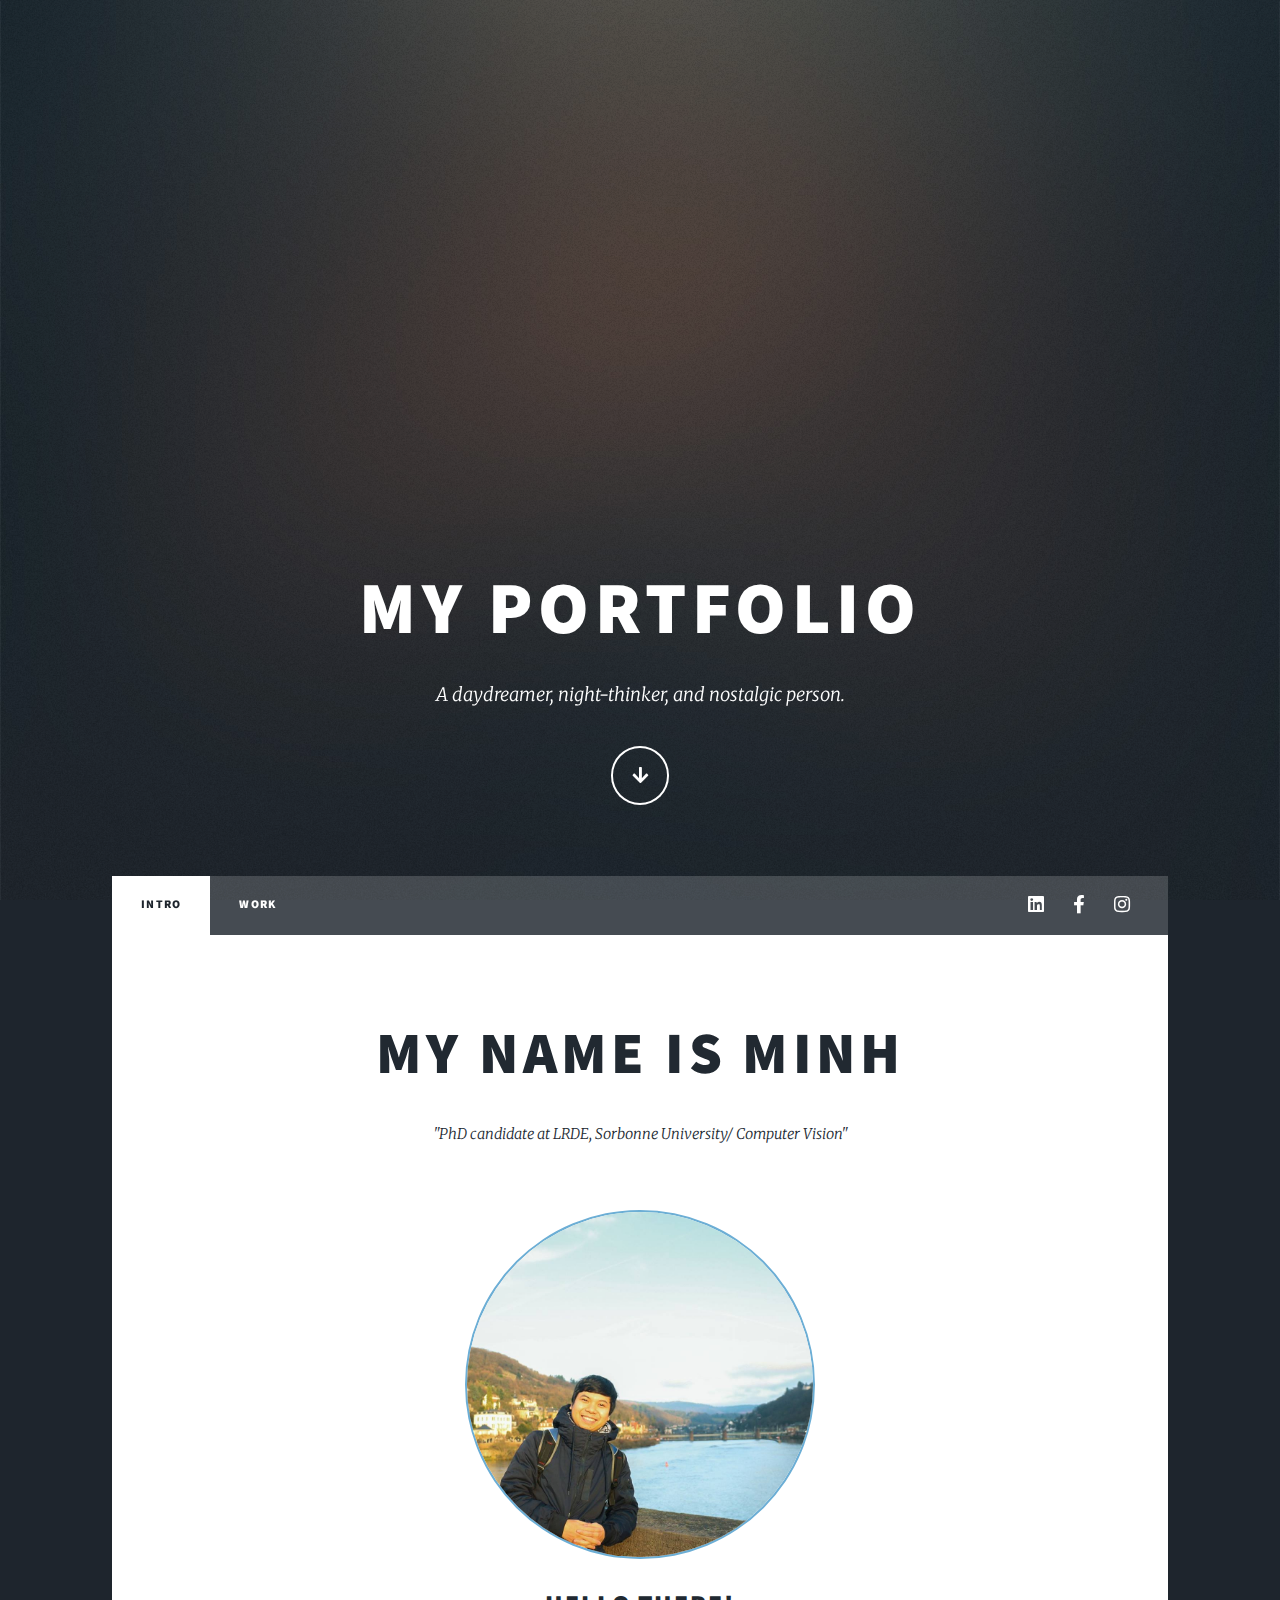
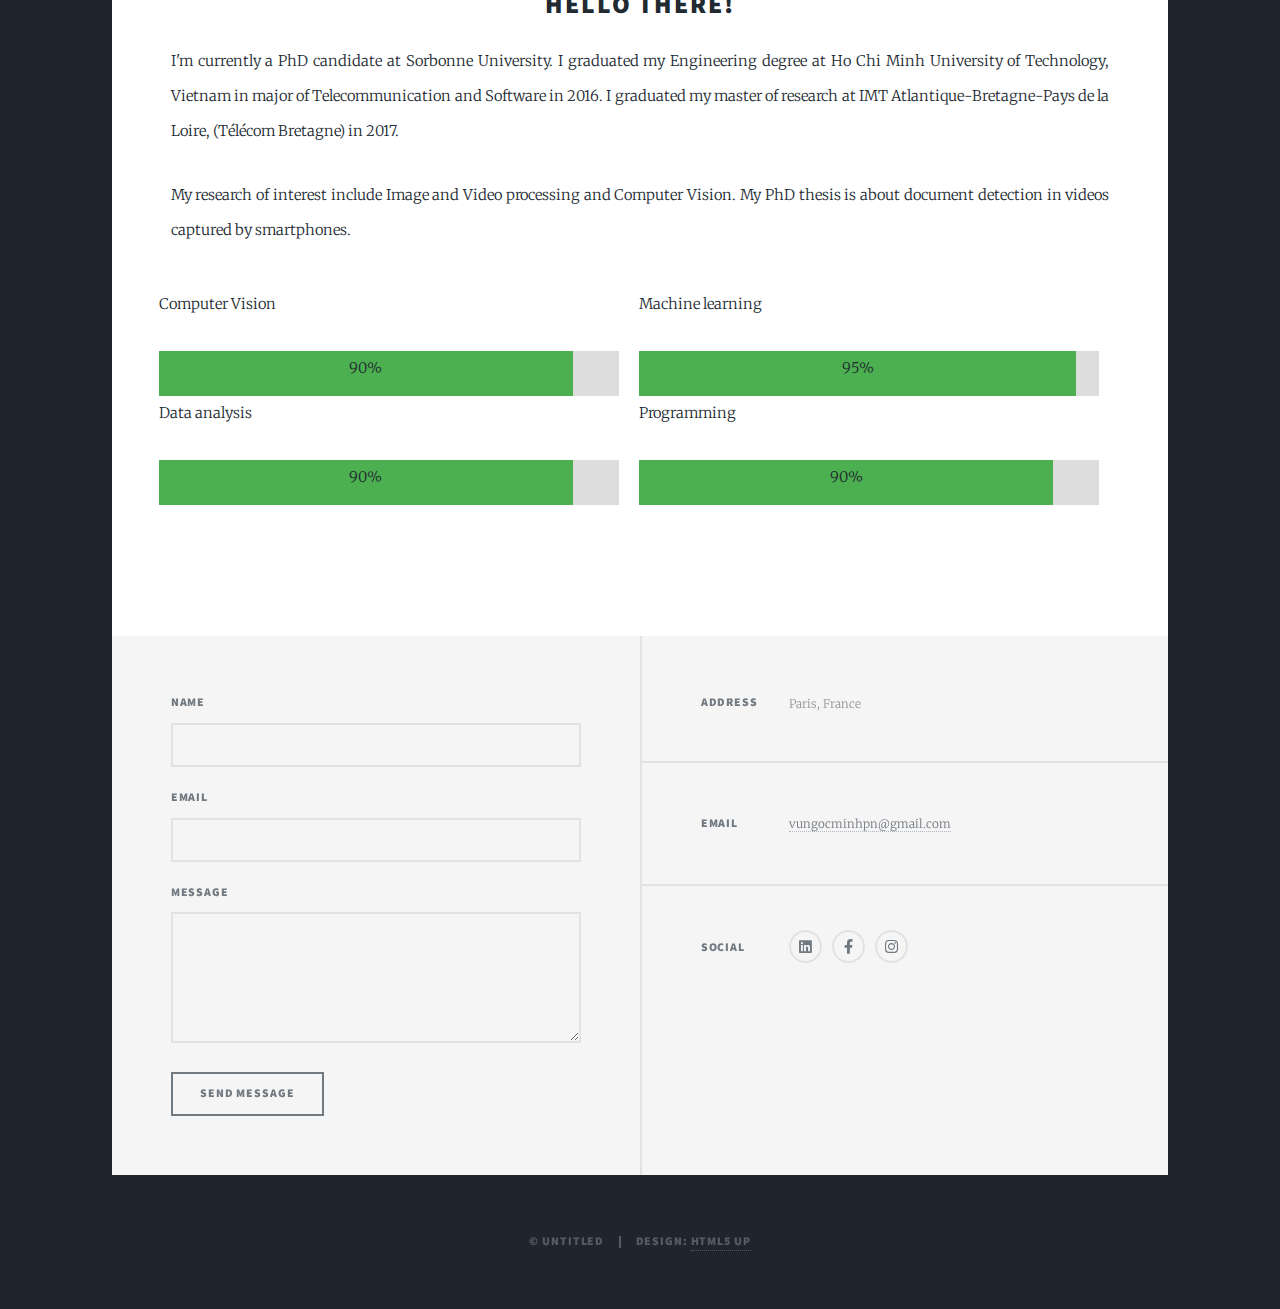
<file: index.html>
<!DOCTYPE HTML>
<!--
	Massively by HTML5 UP
	html5up.net | @ajlkn
	Free for personal and commercial use under the CCA 3.0 license (html5up.net/license)
-->
<html>

	<head>
		<title>My portfolio</title>
		<meta charset="utf-8" />
		<meta name="viewport" content="width=device-width, initial-scale=1, user-scalable=no" />
		<link rel="stylesheet" href="assets/css/main.css" />
		<noscript><link rel="stylesheet" href="assets/css/noscript.css" /></noscript>
		.centerImage
		{
		 text-align:center;
		 display:block;
		}
	</head>
	<body class="is-preload">

		<!-- Wrapper -->
			<div id="wrapper" class="fade-in">

				<!-- Intro -->
					<div id="intro">
						<h1>My portfolio</h1>
						<p>A daydreamer, night-thinker, and nostalgic person.</p>
						<ul class="actions">
							<li><a href="#header" class="button icon solid solo fa-arrow-down scrolly">Continue</a></li>
						</ul>
					</div>

				<!-- Header -->
					<header id="header">
						<a href="index.html" class="logo">My portfolio</a>
					</header>

				<!-- Nav -->
					<nav id="nav">
						<ul class="links">
							<li class="active"><a href="index.html">Intro</a></li>
							<li><a href="generic.html">Work</a></li>
						</ul>
						<ul class="icons">
							<li><a href="https://www.linkedin.com/in/vungocminh-on/" class="icon brands fa-linkedin"><span class="label">Linkedin</span></a></li>
							<li><a href="https://www.facebook.com/ngoc.minh.161?ref=bookmarks" class="icon brands fa-facebook-f"><span class="label">Facebook</span></a></li>
							<li><a href="https://www.instagram.com/ngoc_minh255/" class="icon brands fa-instagram"><span class="label">Instagram</span></a></li>
							<!-- This is a comment <li><a href="#" class="icon brands fa-github"><span class="label">GitHub</span></a></li> -->
						</ul>
					</nav>

				<!-- Main -->
					<div id="main">

						<!-- Featured Post -->
							<article class="post featured">
								<header class="major">
									<h2><a href="#"> My name is Minh</a></h2>
									<p>"PhD candidate at LRDE, Sorbonne University/ Computer Vision"</p>
								</header>
								<a href="#" class = "user-box">
								<p><img src="images/minh.jpg" class="center" alt="CH Logo"></p></a>
								
								<div class="introduce">
								<h2>Hello There!</h2>
								<p> I'm currently a PhD candidate at Sorbonne University. I graduated my Engineering degree 
								at Ho Chi Minh University of Technology, Vietnam in major of Telecommunication and Software in 2016. 
								I graduated my master of research at IMT Atlantique-Bretagne-Pays de la Loire, (Télécom Bretagne) in 2017.</p>
								<p> My research of interest include Image and Video processing and Computer Vision. 
								My PhD thesis is about document detection in videos captured by smartphones. </p>
								</div>
								
								<!--
								<ul class="actions special">
									<li><a href="#" class="button large">Check it out.</a></li>
								</ul>
								-->
								<div class="row">
								<div class="column" >
									<div class="skills-bar">
									<p> Computer Vision</p>
										<div class="myProgress">
										  <div class="myBar" style="width:90%;">90%</div>
										</div>		
									<p> Data analysis</p>
										<div class="myProgress">
										  <div class="myBar" style="width:90%;">90%</div>
										</div>								
										
									</div>
								</div>
								
								

								<div class="column" >
									<div class="skills-bar">
									<p> Machine learning</p>
										<div class="myProgress">
										  <div class="myBar" style="width:95%;">95%</div>
										</div>		
									<p> Programming</p>
										<div class="myProgress">
										  <div class="myBar" style="width:90%;">90%</div>
										</div>	
										
										
									</div>
								</div>
								</div>
								</div>
								
								

								
							</article>

						


						<!-- <footer>
								<div class="pagination">
									<a href="#" class="page active">1</a>
									<a href="#" class="page">2</a>
									<a href="#" class="page">3</a>
									<span class="extra">&hellip;</span>
									<a href="#" class="page">8</a>
									<a href="#" class="page">9</a>
									<a href="#" class="page">10</a>
									<a href="#" class="next">Next</a>
								</div>
							</footer> -->
							

					</div>

				<!-- Footer -->
					<footer id="footer">
						<section>
							<form method="post" action="#">
								<div class="fields">
									<div class="field">
										<label for="name">Name</label>
										<input type="text" name="name" id="name" />
									</div>
									<div class="field">
										<label for="email">Email</label>
										<input type="text" name="email" id="email" />
									</div>
									<div class="field">
										<label for="message">Message</label>
										<textarea name="message" id="message" rows="3"></textarea>
									</div>
								</div>
								<ul class="actions">
									<li><input type="submit" value="Send Message" /></li>
								</ul>
							</form>
						</section>
						<section class="split contact">
							<section class="alt">
								<h3>Address</h3>
								<p>Paris, France</p>
							</section>
							<section>
								<h3>Email</h3>
								<p><a href="#">vungocminhpn@gmail.com</a></p>
							</section>
							<section>
								<h3>Social</h3>
								<ul class="icons alt">
									<li><a href="https://www.linkedin.com/in/vungocminh-on/" class="icon brands alt fa-linkedin"><span class="label">Linkedin</span></a></li>
									<li><a href="https://www.facebook.com/ngoc.minh.161?ref=bookmarks" class="icon brands alt fa-facebook-f"><span class="label">Facebook</span></a></li>
									<li><a href="https://www.instagram.com/ngoc_minh255/" class="icon brands alt fa-instagram"><span class="label">Instagram</span></a></li>
								</ul>
							</section>
						</section>
					</footer>

				<!-- Copyright -->
					<div id="copyright">
						<ul><li>&copy; Untitled</li><li>Design: <a href="https://html5up.net">HTML5 UP</a></li></ul>
					</div>

			</div>

		<!-- Scripts -->
			<script src="assets/js/jquery.min.js"></script>
			<script src="assets/js/jquery.scrollex.min.js"></script>
			<script src="assets/js/jquery.scrolly.min.js"></script>
			<script src="assets/js/browser.min.js"></script>
			<script src="assets/js/breakpoints.min.js"></script>
			<script src="assets/js/util.js"></script>
			<script src="assets/js/main.js"></script>

	</body>
</html>
</file>
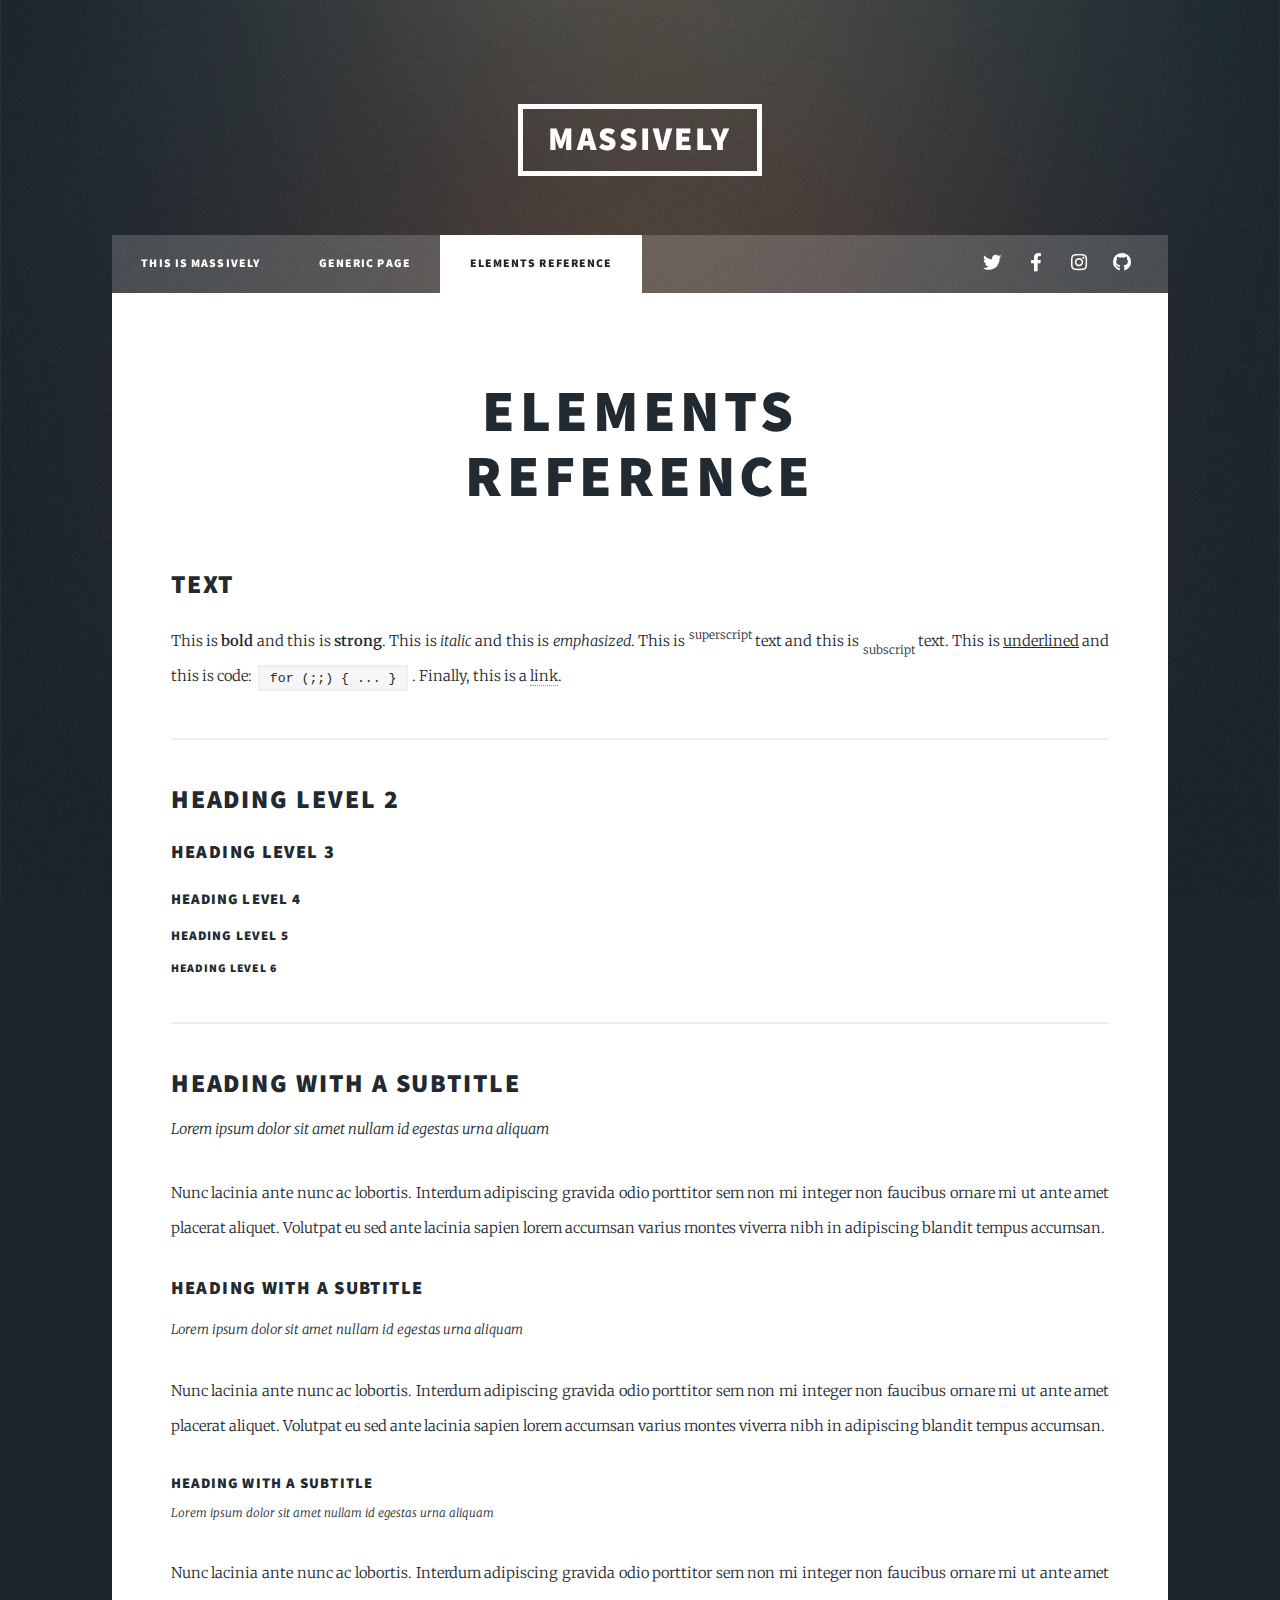
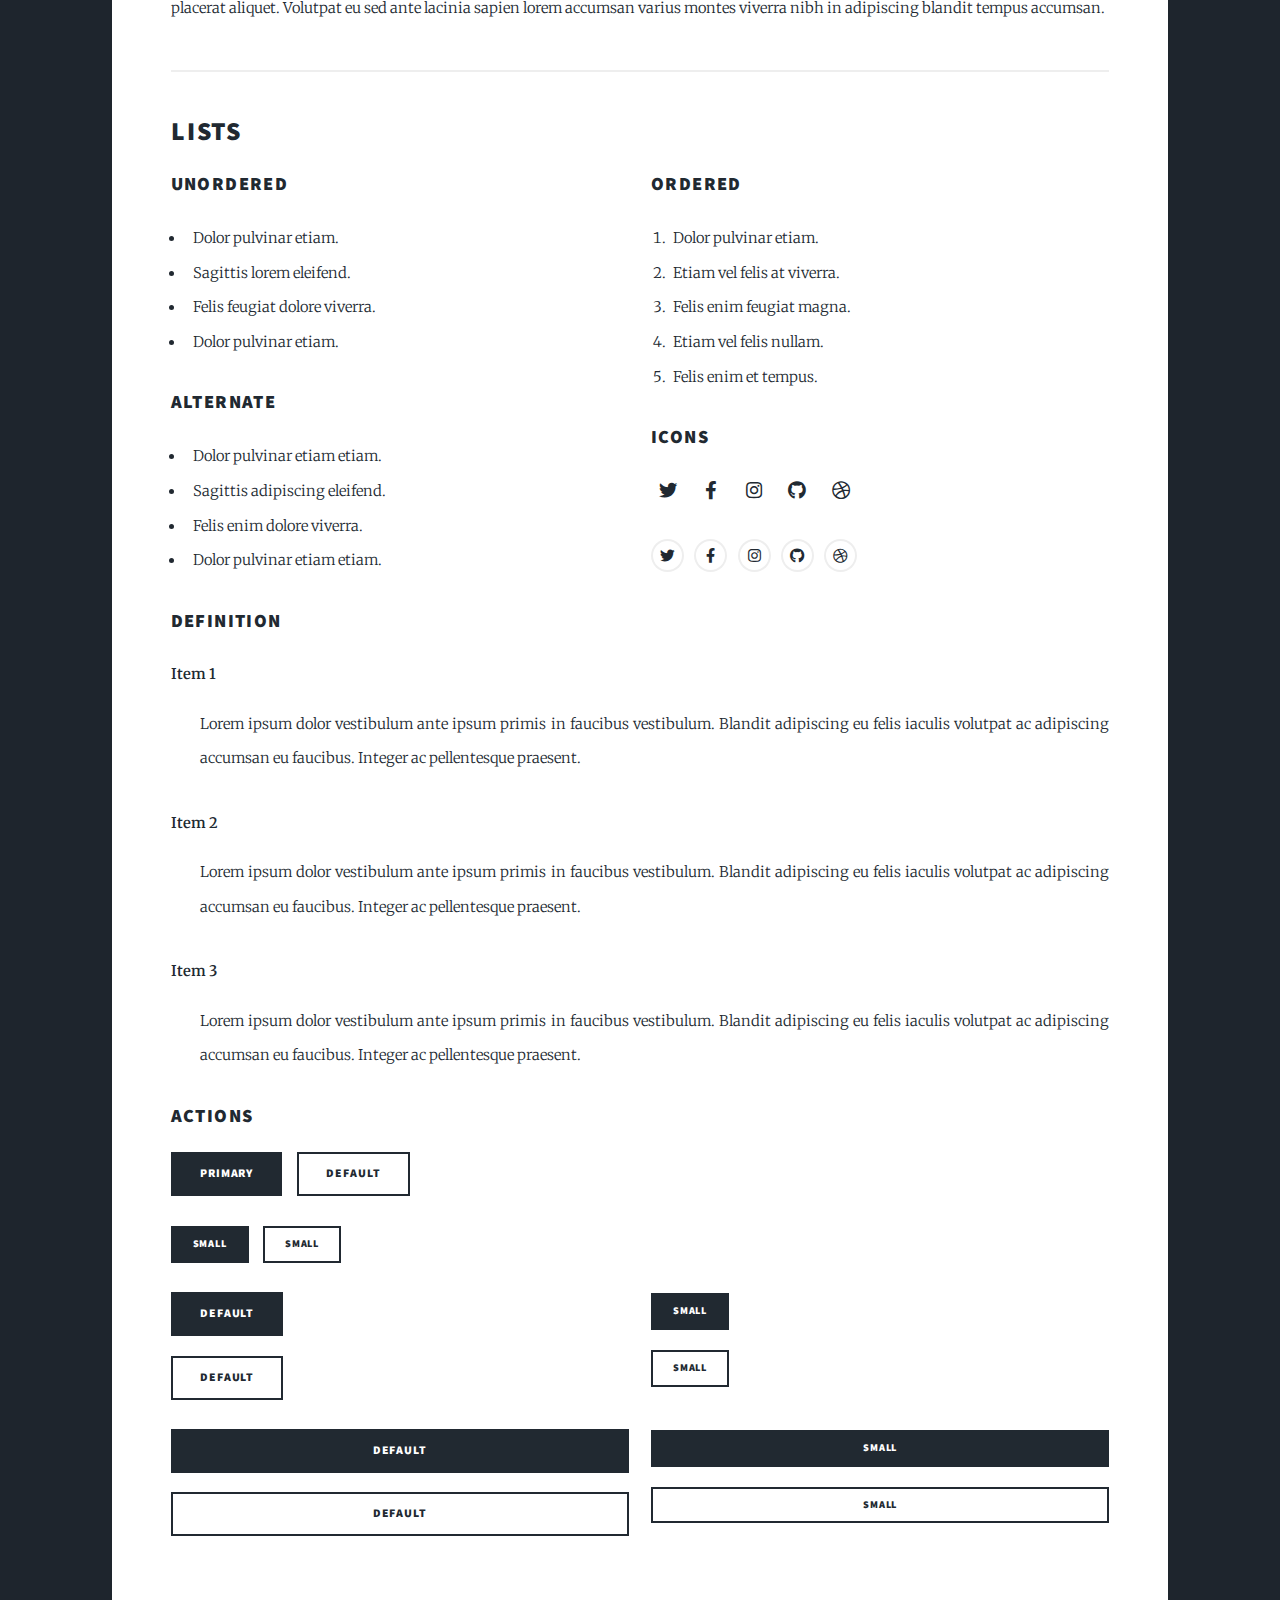
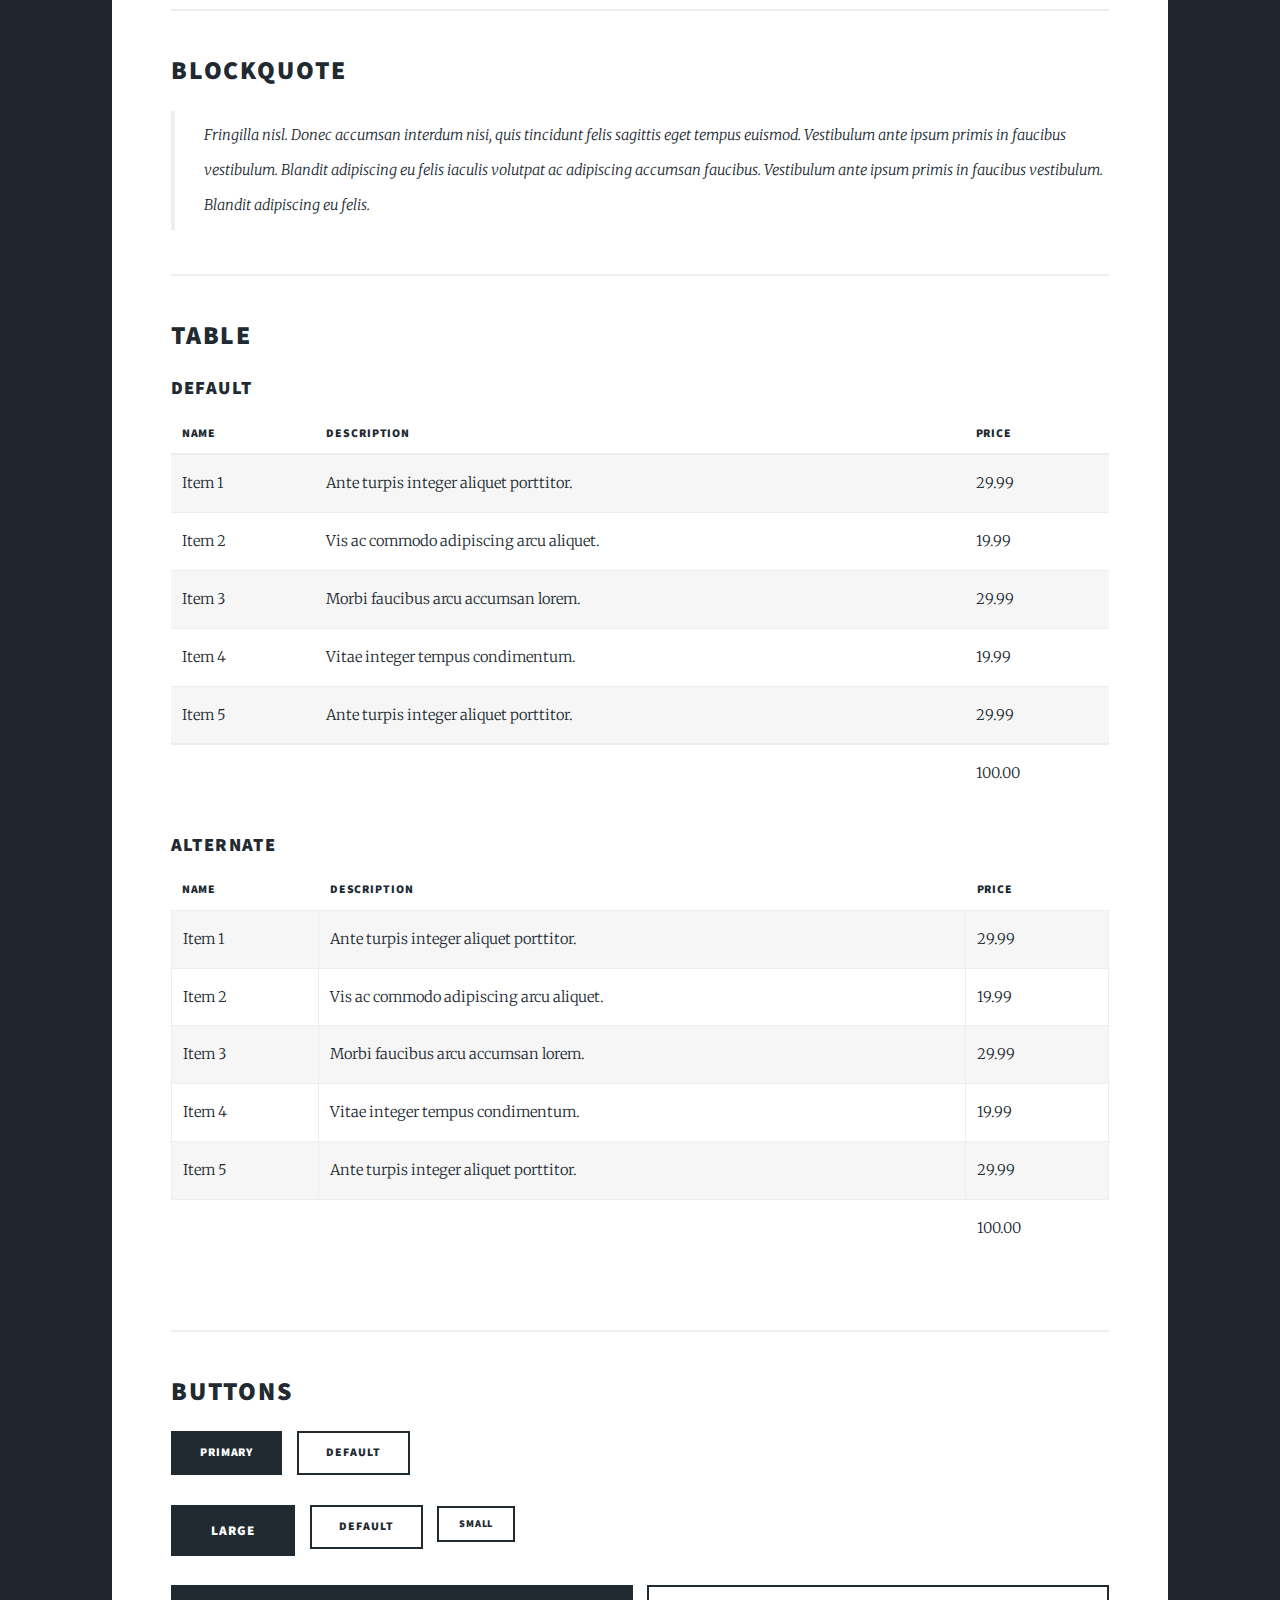
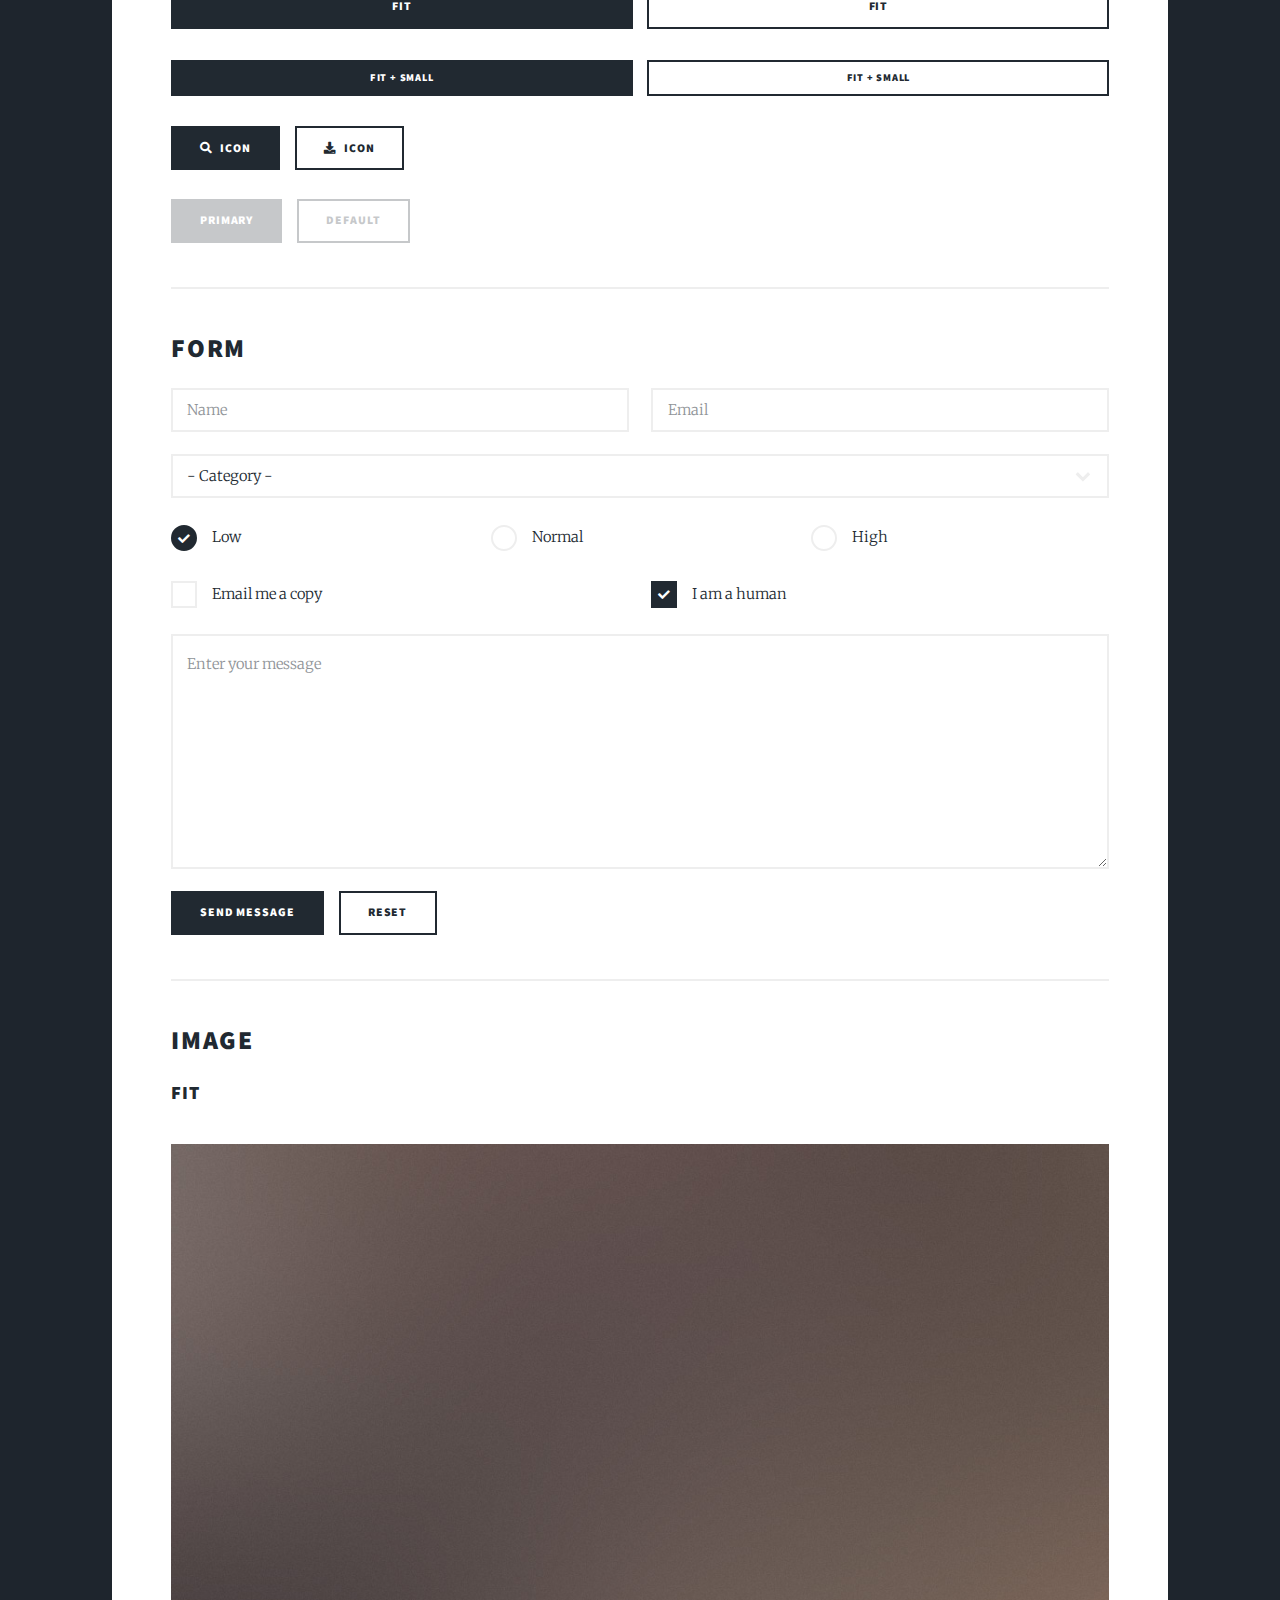
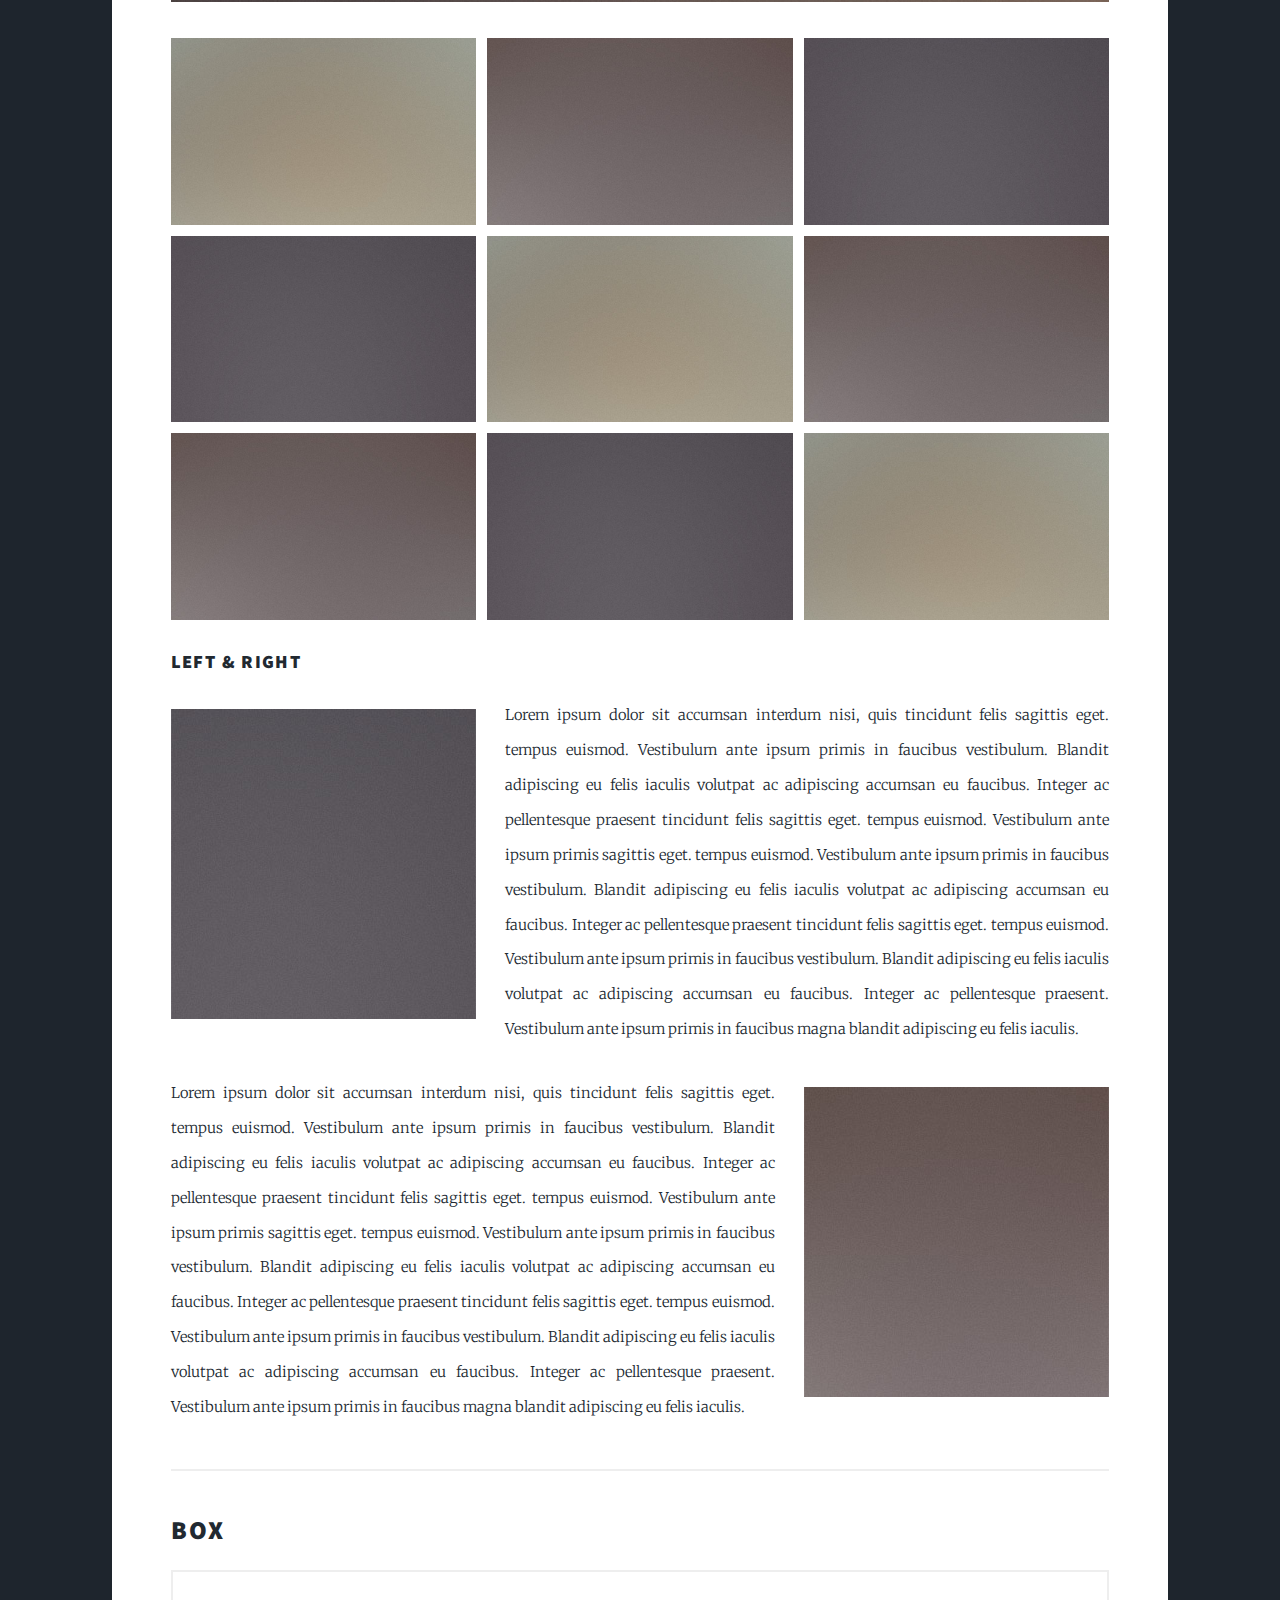
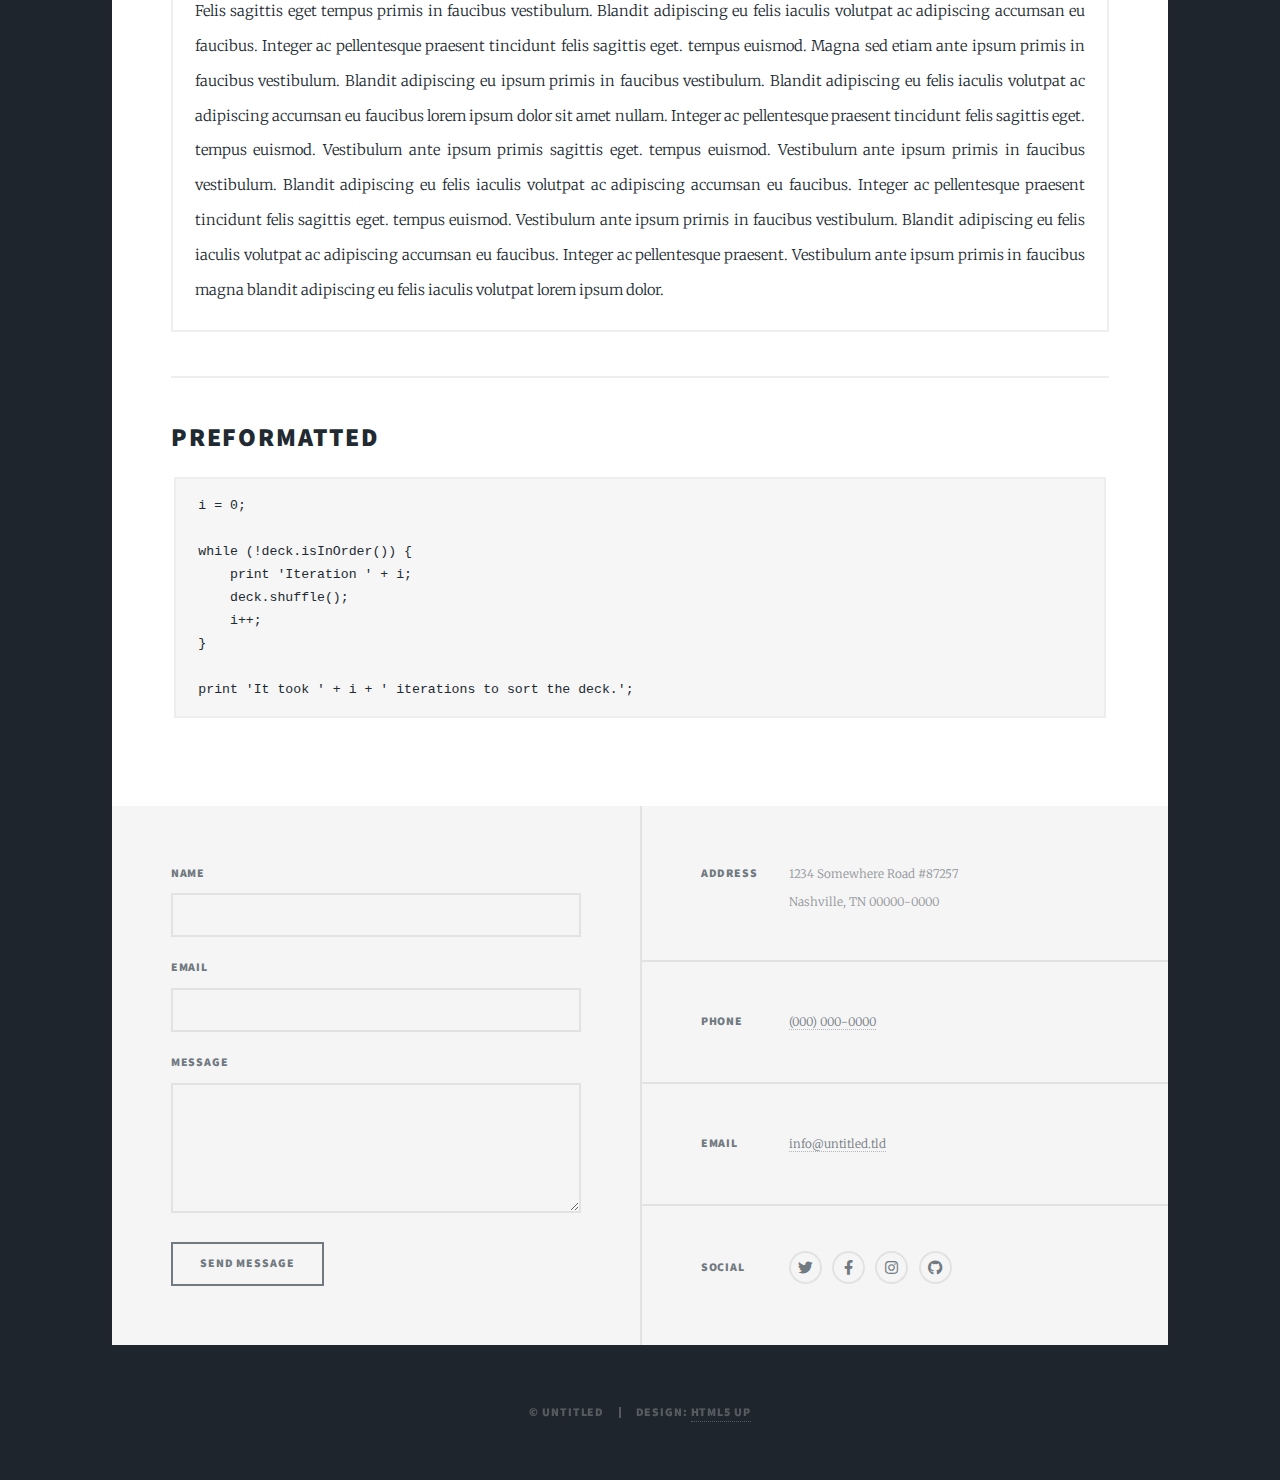
<file: elements.html>
<!DOCTYPE HTML>
<!--
	Massively by HTML5 UP
	html5up.net | @ajlkn
	Free for personal and commercial use under the CCA 3.0 license (html5up.net/license)
-->
<html>
	<head>
		<title>Elements Reference - Massively by HTML5 UP</title>
		<meta charset="utf-8" />
		<meta name="viewport" content="width=device-width, initial-scale=1, user-scalable=no" />
		<link rel="stylesheet" href="assets/css/main.css" />
		<noscript><link rel="stylesheet" href="assets/css/noscript.css" /></noscript>
	</head>
	<body class="is-preload">

		<!-- Wrapper -->
			<div id="wrapper">

				<!-- Header -->
					<header id="header">
						<a href="index.html" class="logo">Massively</a>
					</header>

				<!-- Nav -->
					<nav id="nav">
						<ul class="links">
							<li><a href="index.html">This is Massively</a></li>
							<li><a href="generic.html">Generic Page</a></li>
							<li class="active"><a href="elements.html">Elements Reference</a></li>
						</ul>
						<ul class="icons">
							<li><a href="#" class="icon brands fa-twitter"><span class="label">Twitter</span></a></li>
							<li><a href="#" class="icon brands fa-facebook-f"><span class="label">Facebook</span></a></li>
							<li><a href="#" class="icon brands fa-instagram"><span class="label">Instagram</span></a></li>
							<li><a href="#" class="icon brands fa-github"><span class="label">GitHub</span></a></li>
						</ul>
					</nav>

				<!-- Main -->
					<div id="main">

						<!-- Post -->
							<section class="post">
								<header class="major">
									<h1>Elements<br />
									Reference</h1>
								</header>

								<!-- Text stuff -->
									<h2>Text</h2>
									<p>This is <b>bold</b> and this is <strong>strong</strong>. This is <i>italic</i> and this is <em>emphasized</em>.
									This is <sup>superscript</sup> text and this is <sub>subscript</sub> text.
									This is <u>underlined</u> and this is code: <code>for (;;) { ... }</code>.
									Finally, this is a <a href="#">link</a>.</p>
									<hr />
									<h2>Heading Level 2</h2>
									<h3>Heading Level 3</h3>
									<h4>Heading Level 4</h4>
									<h5>Heading Level 5</h5>
									<h6>Heading Level 6</h6>
									<hr />
									<header>
										<h2>Heading with a Subtitle</h2>
										<p>Lorem ipsum dolor sit amet nullam id egestas urna aliquam</p>
									</header>
									<p>Nunc lacinia ante nunc ac lobortis. Interdum adipiscing gravida odio porttitor sem non mi integer non faucibus ornare mi ut ante amet placerat aliquet. Volutpat eu sed ante lacinia sapien lorem accumsan varius montes viverra nibh in adipiscing blandit tempus accumsan.</p>
									<header>
										<h3>Heading with a Subtitle</h3>
										<p>Lorem ipsum dolor sit amet nullam id egestas urna aliquam</p>
									</header>
									<p>Nunc lacinia ante nunc ac lobortis. Interdum adipiscing gravida odio porttitor sem non mi integer non faucibus ornare mi ut ante amet placerat aliquet. Volutpat eu sed ante lacinia sapien lorem accumsan varius montes viverra nibh in adipiscing blandit tempus accumsan.</p>
									<header>
										<h4>Heading with a Subtitle</h4>
										<p>Lorem ipsum dolor sit amet nullam id egestas urna aliquam</p>
									</header>
									<p>Nunc lacinia ante nunc ac lobortis. Interdum adipiscing gravida odio porttitor sem non mi integer non faucibus ornare mi ut ante amet placerat aliquet. Volutpat eu sed ante lacinia sapien lorem accumsan varius montes viverra nibh in adipiscing blandit tempus accumsan.</p>

									<hr />

								<!-- Lists -->
									<h2>Lists</h2>
									<div class="row">
										<div class="col-6 col-12-small">

											<h3>Unordered</h3>
											<ul>
												<li>Dolor pulvinar etiam.</li>
												<li>Sagittis lorem eleifend.</li>
												<li>Felis feugiat dolore viverra.</li>
												<li>Dolor pulvinar etiam.</li>
											</ul>

											<h3>Alternate</h3>
											<ul class="alt">
												<li>Dolor pulvinar etiam etiam.</li>
												<li>Sagittis adipiscing eleifend.</li>
												<li>Felis enim dolore viverra.</li>
												<li>Dolor pulvinar etiam etiam.</li>
											</ul>

										</div>
										<div class="col-6 col-12-small">

											<h3>Ordered</h3>
											<ol>
												<li>Dolor pulvinar etiam.</li>
												<li>Etiam vel felis at viverra.</li>
												<li>Felis enim feugiat magna.</li>
												<li>Etiam vel felis nullam.</li>
												<li>Felis enim et tempus.</li>
											</ol>

											<h3>Icons</h3>
											<ul class="icons">
												<li><a href="#" class="icon brands fa-twitter"><span class="label">Twitter</span></a></li>
												<li><a href="#" class="icon brands fa-facebook-f"><span class="label">Facebook</span></a></li>
												<li><a href="#" class="icon brands fa-instagram"><span class="label">Instagram</span></a></li>
												<li><a href="#" class="icon brands fa-github"><span class="label">Github</span></a></li>
												<li><a href="#" class="icon brands fa-dribbble"><span class="label">Dribbble</span></a></li>
											</ul>
											<ul class="icons alt">
												<li><a href="#" class="icon brands alt fa-twitter"><span class="label">Twitter</span></a></li>
												<li><a href="#" class="icon brands alt fa-facebook-f"><span class="label">Facebook</span></a></li>
												<li><a href="#" class="icon brands alt fa-instagram"><span class="label">Instagram</span></a></li>
												<li><a href="#" class="icon brands alt fa-github"><span class="label">Github</span></a></li>
												<li><a href="#" class="icon brands alt fa-dribbble"><span class="label">Dribbble</span></a></li>
											</ul>

										</div>
									</div>
									<h3>Definition</h3>
									<dl>
										<dt>Item 1</dt>
										<dd>
											<p>Lorem ipsum dolor vestibulum ante ipsum primis in faucibus vestibulum. Blandit adipiscing eu felis iaculis volutpat ac adipiscing accumsan eu faucibus. Integer ac pellentesque praesent.</p>
										</dd>
										<dt>Item 2</dt>
										<dd>
											<p>Lorem ipsum dolor vestibulum ante ipsum primis in faucibus vestibulum. Blandit adipiscing eu felis iaculis volutpat ac adipiscing accumsan eu faucibus. Integer ac pellentesque praesent.</p>
										</dd>
										<dt>Item 3</dt>
										<dd>
											<p>Lorem ipsum dolor vestibulum ante ipsum primis in faucibus vestibulum. Blandit adipiscing eu felis iaculis volutpat ac adipiscing accumsan eu faucibus. Integer ac pellentesque praesent.</p>
										</dd>
									</dl>

									<h3>Actions</h3>
									<ul class="actions">
										<li><a href="#" class="button primary">Primary</a></li>
										<li><a href="#" class="button">Default</a></li>
									</ul>
									<ul class="actions small">
										<li><a href="#" class="button primary small">Small</a></li>
										<li><a href="#" class="button small">Small</a></li>
									</ul>
									<div class="row">
										<div class="col-6 col-12-small">
											<ul class="actions stacked">
												<li><a href="#" class="button primary">Default</a></li>
												<li><a href="#" class="button">Default</a></li>
											</ul>
										</div>
										<div class="col-6 col-12-small">
											<ul class="actions stacked">
												<li><a href="#" class="button primary small">Small</a></li>
												<li><a href="#" class="button small">Small</a></li>
											</ul>
										</div>
									</div>
									<div class="row">
										<div class="col-6 col-12-small">
											<ul class="actions stacked">
												<li><a href="#" class="button primary fit">Default</a></li>
												<li><a href="#" class="button fit">Default</a></li>
											</ul>
										</div>
										<div class="col-6 col-12-small">
											<ul class="actions stacked">
												<li><a href="#" class="button primary small fit">Small</a></li>
												<li><a href="#" class="button small fit">Small</a></li>
											</ul>
										</div>
									</div>

									<hr />

								<!-- Blockquote -->
									<h2>Blockquote</h2>
									<blockquote>Fringilla nisl. Donec accumsan interdum nisi, quis tincidunt felis sagittis eget tempus euismod. Vestibulum ante ipsum primis in faucibus vestibulum. Blandit adipiscing eu felis iaculis volutpat ac adipiscing accumsan faucibus. Vestibulum ante ipsum primis in faucibus vestibulum. Blandit adipiscing eu felis.</blockquote>

									<hr />

								<!-- Table -->
									<h2>Table</h2>

									<h3>Default</h3>
									<div class="table-wrapper">
										<table>
											<thead>
												<tr>
													<th>Name</th>
													<th>Description</th>
													<th>Price</th>
												</tr>
											</thead>
											<tbody>
												<tr>
													<td>Item 1</td>
													<td>Ante turpis integer aliquet porttitor.</td>
													<td>29.99</td>
												</tr>
												<tr>
													<td>Item 2</td>
													<td>Vis ac commodo adipiscing arcu aliquet.</td>
													<td>19.99</td>
												</tr>
												<tr>
													<td>Item 3</td>
													<td> Morbi faucibus arcu accumsan lorem.</td>
													<td>29.99</td>
												</tr>
												<tr>
													<td>Item 4</td>
													<td>Vitae integer tempus condimentum.</td>
													<td>19.99</td>
												</tr>
												<tr>
													<td>Item 5</td>
													<td>Ante turpis integer aliquet porttitor.</td>
													<td>29.99</td>
												</tr>
											</tbody>
											<tfoot>
												<tr>
													<td colspan="2"></td>
													<td>100.00</td>
												</tr>
											</tfoot>
										</table>
									</div>

									<h3>Alternate</h3>
									<div class="table-wrapper">
										<table class="alt">
											<thead>
												<tr>
													<th>Name</th>
													<th>Description</th>
													<th>Price</th>
												</tr>
											</thead>
											<tbody>
												<tr>
													<td>Item 1</td>
													<td>Ante turpis integer aliquet porttitor.</td>
													<td>29.99</td>
												</tr>
												<tr>
													<td>Item 2</td>
													<td>Vis ac commodo adipiscing arcu aliquet.</td>
													<td>19.99</td>
												</tr>
												<tr>
													<td>Item 3</td>
													<td> Morbi faucibus arcu accumsan lorem.</td>
													<td>29.99</td>
												</tr>
												<tr>
													<td>Item 4</td>
													<td>Vitae integer tempus condimentum.</td>
													<td>19.99</td>
												</tr>
												<tr>
													<td>Item 5</td>
													<td>Ante turpis integer aliquet porttitor.</td>
													<td>29.99</td>
												</tr>
											</tbody>
											<tfoot>
												<tr>
													<td colspan="2"></td>
													<td>100.00</td>
												</tr>
											</tfoot>
										</table>
									</div>

									<hr />

								<!-- Buttons -->
									<h2>Buttons</h2>
									<ul class="actions">
										<li><a href="#" class="button primary">Primary</a></li>
										<li><a href="#" class="button">Default</a></li>
									</ul>
									<ul class="actions">
										<li><a href="#" class="button primary large">Large</a></li>
										<li><a href="#" class="button">Default</a></li>
										<li><a href="#" class="button small">Small</a></li>
									</ul>
									<ul class="actions fit">
										<li><a href="#" class="button primary fit">Fit</a></li>
										<li><a href="#" class="button fit">Fit</a></li>
									</ul>
									<ul class="actions fit small">
										<li><a href="#" class="button primary fit small">Fit + Small</a></li>
										<li><a href="#" class="button fit small">Fit + Small</a></li>
									</ul>
									<ul class="actions">
										<li><a href="#" class="button primary icon solid fa-search">Icon</a></li>
										<li><a href="#" class="button icon solid fa-download">Icon</a></li>
									</ul>
									<ul class="actions">
										<li><span class="button primary disabled">Primary</span></li>
										<li><span class="button disabled">Default</span></li>
									</ul>

									<hr />

								<!-- Form -->
									<h2>Form</h2>

									<form method="post" action="#">
										<div class="row gtr-uniform">
											<div class="col-6 col-12-xsmall">
												<input type="text" name="demo-name" id="demo-name" value="" placeholder="Name" />
											</div>
											<div class="col-6 col-12-xsmall">
												<input type="email" name="demo-email" id="demo-email" value="" placeholder="Email" />
											</div>
											<!-- Break -->
											<div class="col-12">
												<select name="demo-category" id="demo-category">
													<option value="">- Category -</option>
													<option value="1">Manufacturing</option>
													<option value="1">Shipping</option>
													<option value="1">Administration</option>
													<option value="1">Human Resources</option>
												</select>
											</div>
											<!-- Break -->
											<div class="col-4 col-12-small">
												<input type="radio" id="demo-priority-low" name="demo-priority" checked>
												<label for="demo-priority-low">Low</label>
											</div>
											<div class="col-4 col-12-small">
												<input type="radio" id="demo-priority-normal" name="demo-priority">
												<label for="demo-priority-normal">Normal</label>
											</div>
											<div class="col-4 col-12-small">
												<input type="radio" id="demo-priority-high" name="demo-priority">
												<label for="demo-priority-high">High</label>
											</div>
											<!-- Break -->
											<div class="col-6 col-12-small">
												<input type="checkbox" id="demo-copy" name="demo-copy">
												<label for="demo-copy">Email me a copy</label>
											</div>
											<div class="col-6 col-12-small">
												<input type="checkbox" id="demo-human" name="demo-human" checked>
												<label for="demo-human">I am a human</label>
											</div>
											<!-- Break -->
											<div class="col-12">
												<textarea name="demo-message" id="demo-message" placeholder="Enter your message" rows="6"></textarea>
											</div>
											<!-- Break -->
											<div class="col-12">
												<ul class="actions">
													<li><input type="submit" value="Send Message" class="primary" /></li>
													<li><input type="reset" value="Reset" /></li>
												</ul>
											</div>
										</div>
									</form>

									<hr />

								<!-- Image -->
									<h2>Image</h2>

									<h3>Fit</h3>
									<span class="image fit"><img src="images/pic01.jpg" alt="" /></span>
									<div class="box alt">
										<div class="row gtr-50 gtr-uniform">
											<div class="col-4"><span class="image fit"><img src="images/pic02.jpg" alt="" /></span></div>
											<div class="col-4"><span class="image fit"><img src="images/pic03.jpg" alt="" /></span></div>
											<div class="col-4"><span class="image fit"><img src="images/pic04.jpg" alt="" /></span></div>
											<!-- Break -->
											<div class="col-4"><span class="image fit"><img src="images/pic04.jpg" alt="" /></span></div>
											<div class="col-4"><span class="image fit"><img src="images/pic02.jpg" alt="" /></span></div>
											<div class="col-4"><span class="image fit"><img src="images/pic03.jpg" alt="" /></span></div>
											<!-- Break -->
											<div class="col-4"><span class="image fit"><img src="images/pic03.jpg" alt="" /></span></div>
											<div class="col-4"><span class="image fit"><img src="images/pic04.jpg" alt="" /></span></div>
											<div class="col-4"><span class="image fit"><img src="images/pic02.jpg" alt="" /></span></div>
										</div>
									</div>

									<h3>Left &amp; Right</h3>
									<p><span class="image left"><img src="images/pic08.jpg" alt="" /></span>Lorem ipsum dolor sit accumsan interdum nisi, quis tincidunt felis sagittis eget. tempus euismod. Vestibulum ante ipsum primis in faucibus vestibulum. Blandit adipiscing eu felis iaculis volutpat ac adipiscing accumsan eu faucibus. Integer ac pellentesque praesent tincidunt felis sagittis eget. tempus euismod. Vestibulum ante ipsum primis sagittis eget. tempus euismod. Vestibulum ante ipsum primis in faucibus vestibulum. Blandit adipiscing eu felis iaculis volutpat ac adipiscing accumsan eu faucibus. Integer ac pellentesque praesent tincidunt felis sagittis eget. tempus euismod. Vestibulum ante ipsum primis in faucibus vestibulum. Blandit adipiscing eu felis iaculis volutpat ac adipiscing accumsan eu faucibus. Integer ac pellentesque praesent. Vestibulum ante ipsum primis in faucibus magna blandit adipiscing eu felis iaculis.</p>
									<p><span class="image right"><img src="images/pic09.jpg" alt="" /></span>Lorem ipsum dolor sit accumsan interdum nisi, quis tincidunt felis sagittis eget. tempus euismod. Vestibulum ante ipsum primis in faucibus vestibulum. Blandit adipiscing eu felis iaculis volutpat ac adipiscing accumsan eu faucibus. Integer ac pellentesque praesent tincidunt felis sagittis eget. tempus euismod. Vestibulum ante ipsum primis sagittis eget. tempus euismod. Vestibulum ante ipsum primis in faucibus vestibulum. Blandit adipiscing eu felis iaculis volutpat ac adipiscing accumsan eu faucibus. Integer ac pellentesque praesent tincidunt felis sagittis eget. tempus euismod. Vestibulum ante ipsum primis in faucibus vestibulum. Blandit adipiscing eu felis iaculis volutpat ac adipiscing accumsan eu faucibus. Integer ac pellentesque praesent. Vestibulum ante ipsum primis in faucibus magna blandit adipiscing eu felis iaculis.</p>

									<hr />

								<!-- Box -->
									<h2>Box</h2>
									<div class="box">
										<p>Felis sagittis eget tempus primis in faucibus vestibulum. Blandit adipiscing eu felis iaculis volutpat ac adipiscing accumsan eu faucibus. Integer ac pellentesque praesent tincidunt felis sagittis eget. tempus euismod. Magna sed etiam ante ipsum primis in faucibus vestibulum. Blandit adipiscing eu ipsum primis in faucibus vestibulum. Blandit adipiscing eu felis iaculis volutpat ac adipiscing accumsan eu faucibus lorem ipsum dolor sit amet nullam. Integer ac pellentesque praesent tincidunt felis sagittis eget. tempus euismod. Vestibulum ante ipsum primis sagittis eget. tempus euismod. Vestibulum ante ipsum primis in faucibus vestibulum. Blandit adipiscing eu felis iaculis volutpat ac adipiscing accumsan eu faucibus. Integer ac pellentesque praesent tincidunt felis sagittis eget. tempus euismod. Vestibulum ante ipsum primis in faucibus vestibulum. Blandit adipiscing eu felis iaculis volutpat ac adipiscing accumsan eu faucibus. Integer ac pellentesque praesent. Vestibulum ante ipsum primis in faucibus magna blandit adipiscing eu felis iaculis volutpat lorem ipsum dolor.</p>
									</div>

									<hr />

								<!-- Preformatted Code -->
									<h2>Preformatted</h2>
									<pre><code>i = 0;

while (!deck.isInOrder()) {
    print 'Iteration ' + i;
    deck.shuffle();
    i++;
}

print 'It took ' + i + ' iterations to sort the deck.';
</code></pre>

							</section>

					</div>

				<!-- Footer -->
					<footer id="footer">
						<section>
							<form method="post" action="#">
								<div class="fields">
									<div class="field">
										<label for="name">Name</label>
										<input type="text" name="name" id="name" />
									</div>
									<div class="field">
										<label for="email">Email</label>
										<input type="text" name="email" id="email" />
									</div>
									<div class="field">
										<label for="message">Message</label>
										<textarea name="message" id="message" rows="3"></textarea>
									</div>
								</div>
								<ul class="actions">
									<li><input type="submit" value="Send Message" /></li>
								</ul>
							</form>
						</section>
						<section class="split contact">
							<section class="alt">
								<h3>Address</h3>
								<p>1234 Somewhere Road #87257<br />
								Nashville, TN 00000-0000</p>
							</section>
							<section>
								<h3>Phone</h3>
								<p><a href="#">(000) 000-0000</a></p>
							</section>
							<section>
								<h3>Email</h3>
								<p><a href="#">info@untitled.tld</a></p>
							</section>
							<section>
								<h3>Social</h3>
								<ul class="icons alt">
									<li><a href="#" class="icon brands alt fa-twitter"><span class="label">Twitter</span></a></li>
									<li><a href="#" class="icon brands alt fa-facebook-f"><span class="label">Facebook</span></a></li>
									<li><a href="#" class="icon brands alt fa-instagram"><span class="label">Instagram</span></a></li>
									<li><a href="#" class="icon brands alt fa-github"><span class="label">GitHub</span></a></li>
								</ul>
							</section>
						</section>
					</footer>

				<!-- Copyright -->
					<div id="copyright">
						<ul><li>&copy; Untitled</li><li>Design: <a href="https://html5up.net">HTML5 UP</a></li></ul>
					</div>

			</div>

		<!-- Scripts -->
			<script src="assets/js/jquery.min.js"></script>
			<script src="assets/js/jquery.scrollex.min.js"></script>
			<script src="assets/js/jquery.scrolly.min.js"></script>
			<script src="assets/js/browser.min.js"></script>
			<script src="assets/js/breakpoints.min.js"></script>
			<script src="assets/js/util.js"></script>
			<script src="assets/js/main.js"></script>

	</body>
</html>
</file>
<file: assets/css/main.css>
@import url(fontawesome-all.min.css);
@import url("https://fonts.googleapis.com/css?family=Merriweather:300,700,300italic,700italic|Source+Sans+Pro:900");

/*
	Massively by HTML5 UP
	html5up.net | @ajlkn
	Free for personal and commercial use under the CCA 3.0 license (html5up.net/license)
*/

html, body, div, span, applet, object,
iframe, h1, h2, h3, h4, h5, h6, p, blockquote,
pre, a, abbr, acronym, address, big, cite,
code, del, dfn, em, img, ins, kbd, q, s, samp,
small, strike, strong, sub, sup, tt, var, b,
u, i, center, dl, dt, dd, ol, ul, li, fieldset,
form, label, legend, table, caption, tbody,
tfoot, thead, tr, th, td, article, aside,
canvas, details, embed, figure, figcaption,
footer, header, hgroup, menu, nav, output, ruby,
section, summary, time, mark, audio, video {
	margin: 0;
	padding: 0;
	border: 0;
	font-size: 100%;
	font: inherit;
	vertical-align: baseline;}

article, aside, details, figcaption, figure,
footer, header, hgroup, menu, nav, section {
	display: block;}

body {
	line-height: 1;
}

ol, ul {
	list-style: none;
}

blockquote, q {
	quotes: none;
}

	blockquote:before, blockquote:after, q:before, q:after {
		content: '';
		content: none;
	}

table {
	border-collapse: collapse;
	border-spacing: 0;
}

body {
	-webkit-text-size-adjust: none;
}

mark {
	background-color: transparent;
	color: inherit;
}

input::-moz-focus-inner {
	border: 0;
	padding: 0;
}

input, select, textarea {
	-moz-appearance: none;
	-webkit-appearance: none;
	-ms-appearance: none;
	appearance: none;
}

/* Basic */

	@-ms-viewport {
		width: device-width;
	}

	body {
		-ms-overflow-style: scrollbar;
	}

	@media screen and (max-width: 480px) {

		html, body {
			min-width: 320px;
		}

	}

	html {
		box-sizing: border-box;
	}

	*, *:before, *:after {
		box-sizing: inherit;
	}

	body {
		background-color: #1e252d;
	}

		body.is-preload *, body.is-preload *:before, body.is-preload *:after {
			-moz-animation: none !important;
			-webkit-animation: none !important;
			-ms-animation: none !important;
			animation: none !important;
			-moz-transition: none !important;
			-webkit-transition: none !important;
			-ms-transition: none !important;
			transition: none !important;
		}

/* Type */

	html {
		font-size: 16pt;
	}

		@media screen and (max-width: 1680px) {

			html {
				font-size: 12pt;
			}

		}

		@media screen and (max-width: 1280px) {

			html {
				font-size: 11pt;
			}

		}

		@media screen and (max-width: 360px) {

			html {
				font-size: 10pt;
			}

		}

	body {
		color: #212931;
	}

	body, input, select, textarea {
		font-family: "Merriweather", Georgia, serif;
		font-weight: 300;
		font-size: 1rem;
		line-height: 2.375;
	}

	a {
		-moz-transition: color 0.2s ease-in-out, background-color 0.2s ease-in-out, border-color 0.2s ease-in-out, box-shadow 0.2s ease-in-out;
		-webkit-transition: color 0.2s ease-in-out, background-color 0.2s ease-in-out, border-color 0.2s ease-in-out, box-shadow 0.2s ease-in-out;
		-ms-transition: color 0.2s ease-in-out, background-color 0.2s ease-in-out, border-color 0.2s ease-in-out, box-shadow 0.2s ease-in-out;
		transition: color 0.2s ease-in-out, background-color 0.2s ease-in-out, border-color 0.2s ease-in-out, box-shadow 0.2s ease-in-out;
		border-bottom: dotted 1px;
		text-decoration: none;
	}

		a:hover {
			border-bottom-color: transparent;
		}

	strong, b {
		font-weight: 600;
	}

	em, i {
		font-style: italic;
	}

	p {
		text-align: justify;
		margin: 0 0 2rem 0;
	}

	h1, h2, h3, h4, h5, h6 {
		font-family: "Source Sans Pro", Helvetica, sans-serif;
		font-weight: 900;
		line-height: 1.5;
		letter-spacing: 0.075em;
		text-transform: uppercase;
		margin: 0 0 1rem 0;
	}

		h1 a, h2 a, h3 a, h4 a, h5 a, h6 a {
			border-bottom: 0;
			color: inherit;
			text-decoration: none;
		}

	h1 {
		font-size: 4rem;
		line-height: 1.1;
		margin: 0 0 2rem 0;
	}

	h2 {
		font-size: 1.75rem;
		line-height: 1.3;
		margin: 0 0 1.5rem 0;
	}

	h3 {
		font-size: 1.25rem;
		margin: 0 0 1.5rem 0;
	}

	h4 {
		font-size: 1rem;
	}

	h5 {
		font-size: 0.9rem;
	}

	h6 {
		font-size: 0.8rem;
	}

	sub {
		font-size: 0.8rem;
		position: relative;
		top: 0.5rem;
	}

	sup {
		font-size: 0.8rem;
		position: relative;
		top: -0.5rem;
	}

	blockquote {
		border-left: solid 4px;
		font-style: italic;
		margin: 0 0 2rem 0;
		padding: 0.5rem 0 0.5rem 2rem;
	}

	code {
		border: solid 2px;
		font-family: "Courier New", monospace;
		font-size: 0.9rem;
		margin: 0 0.25rem;
		padding: 0.25rem 0.65rem;
	}

	pre {
		-webkit-overflow-scrolling: touch;
		font-family: "Courier New", monospace;
		font-size: 0.9rem;
		margin: 0 0 2rem 0;
	}

		pre code {
			display: block;
			line-height: 1.75;
			padding: 1rem 1.5rem;
			overflow-x: auto;
		}

	hr {
		border: 0;
		border-bottom: solid 2px;
		margin: 3rem 0;
	}

		hr.major {
			margin: 5rem 0;
		}

	.align-left {
		text-align: left;
	}

	.align-center {
		text-align: center;
	}

	.align-right {
		text-align: right;
	}

	input, select, textarea {
		color: #212931;
	}

	a {
		color: #212931;
		border-bottom-color: rgba(33, 41, 49, 0.5);
	}

		a:hover {
			border-bottom-color: transparent;
			color: #18bfef !important;
		}

	strong, b {
		color: #212931;
	}

	h1, h2, h3, h4, h5, h6 {
		color: #212931;
	}

	blockquote {
		border-left-color: #eeeeee;
	}

	code {
		background: rgba(220, 220, 220, 0.25);
		border-color: #eeeeee;
	}

	hr {
		border-bottom-color: #eeeeee;
	}

/* Row */

	.row {
		display: flex;
		flex-wrap: wrap;
		box-sizing: border-box;
		align-items: stretch;
	}

		.row > * {
			box-sizing: border-box;
		}

		.row.gtr-uniform > * > :last-child {
			margin-bottom: 0;
		}

		.row.aln-left {
			justify-content: flex-start;
		}

		.row.aln-center {
			justify-content: center;
		}

		.row.aln-right {
			justify-content: flex-end;
		}

		.row.aln-top {
			align-items: flex-start;
		}

		.row.aln-middle {
			align-items: center;
		}

		.row.aln-bottom {
			align-items: flex-end;
		}

		.row > .imp {
			order: -1;
		}

		.row > .col-1 {
			width: 8.33333%;
		}

		.row > .off-1 {
			margin-left: 8.33333%;
		}

		.row > .col-2 {
			width: 16.66667%;
		}

		.row > .off-2 {
			margin-left: 16.66667%;
		}

		.row > .col-3 {
			width: 25%;
		}

		.row > .off-3 {
			margin-left: 25%;
		}

		.row > .col-4 {
			width: 33.33333%;
		}

		.row > .off-4 {
			margin-left: 33.33333%;
		}

		.row > .col-5 {
			width: 41.66667%;
		}

		.row > .off-5 {
			margin-left: 41.66667%;
		}

		.row > .col-6 {
			width: 50%;
		}

		.row > .off-6 {
			margin-left: 50%;
		}

		.row > .col-7 {
			width: 58.33333%;
		}

		.row > .off-7 {
			margin-left: 58.33333%;
		}

		.row > .col-8 {
			width: 66.66667%;
		}

		.row > .off-8 {
			margin-left: 66.66667%;
		}

		.row > .col-9 {
			width: 75%;
		}

		.row > .off-9 {
			margin-left: 75%;
		}

		.row > .col-10 {
			width: 83.33333%;
		}

		.row > .off-10 {
			margin-left: 83.33333%;
		}

		.row > .col-11 {
			width: 91.66667%;
		}

		.row > .off-11 {
			margin-left: 91.66667%;
		}

		.row > .col-12 {
			width: 100%;
		}

		.row > .off-12 {
			margin-left: 100%;
		}

		.row.gtr-0 {
			margin-top: 0;
			margin-left: 0rem;
		}

			.row.gtr-0 > * {
				padding: 0 0 0 0rem;
			}

			.row.gtr-0.gtr-uniform {
				margin-top: 0rem;
			}

				.row.gtr-0.gtr-uniform > * {
					padding-top: 0rem;
				}

		.row.gtr-25 {
			margin-top: 0;
			margin-left: -0.375rem;
		}

			.row.gtr-25 > * {
				padding: 0 0 0 0.375rem;
			}

			.row.gtr-25.gtr-uniform {
				margin-top: -0.375rem;
			}

				.row.gtr-25.gtr-uniform > * {
					padding-top: 0.375rem;
				}

		.row.gtr-50 {
			margin-top: 0;
			margin-left: -0.75rem;
		}

			.row.gtr-50 > * {
				padding: 0 0 0 0.75rem;
			}

			.row.gtr-50.gtr-uniform {
				margin-top: -0.75rem;
			}

				.row.gtr-50.gtr-uniform > * {
					padding-top: 0.75rem;
				}

		.row {
			margin-top: 0;
			margin-left: -1.5rem;
		}

			.row > * {
				padding: 0 0 0 1.5rem;
			}

			.row.gtr-uniform {
				margin-top: -1.5rem;
			}

				.row.gtr-uniform > * {
					padding-top: 1.5rem;
				}

		.row.gtr-150 {
			margin-top: 0;
			margin-left: -2.25rem;
		}

			.row.gtr-150 > * {
				padding: 0 0 0 2.25rem;
			}

			.row.gtr-150.gtr-uniform {
				margin-top: -2.25rem;
			}

				.row.gtr-150.gtr-uniform > * {
					padding-top: 2.25rem;
				}

		.row.gtr-200 {
			margin-top: 0;
			margin-left: -3rem;
		}

			.row.gtr-200 > * {
				padding: 0 0 0 3rem;
			}

			.row.gtr-200.gtr-uniform {
				margin-top: -3rem;
			}

				.row.gtr-200.gtr-uniform > * {
					padding-top: 3rem;
				}

		@media screen and (max-width: 1680px) {

			.row {
				display: flex;
				flex-wrap: wrap;
				box-sizing: border-box;
				align-items: stretch;
			}

				.row > * {
					box-sizing: border-box;
				}

				.row.gtr-uniform > * > :last-child {
					margin-bottom: 0;
				}

				.row.aln-left {
					justify-content: flex-start;
				}

				.row.aln-center {
					justify-content: center;
				}

				.row.aln-right {
					justify-content: flex-end;
				}

				.row.aln-top {
					align-items: flex-start;
				}

				.row.aln-middle {
					align-items: center;
				}

				.row.aln-bottom {
					align-items: flex-end;
				}

				.row > .imp-xlarge {
					order: -1;
				}

				.row > .col-1-xlarge {
					width: 8.33333%;
				}

				.row > .off-1-xlarge {
					margin-left: 8.33333%;
				}

				.row > .col-2-xlarge {
					width: 16.66667%;
				}

				.row > .off-2-xlarge {
					margin-left: 16.66667%;
				}

				.row > .col-3-xlarge {
					width: 25%;
				}

				.row > .off-3-xlarge {
					margin-left: 25%;
				}

				.row > .col-4-xlarge {
					width: 33.33333%;
				}

				.row > .off-4-xlarge {
					margin-left: 33.33333%;
				}

				.row > .col-5-xlarge {
					width: 41.66667%;
				}

				.row > .off-5-xlarge {
					margin-left: 41.66667%;
				}

				.row > .col-6-xlarge {
					width: 50%;
				}

				.row > .off-6-xlarge {
					margin-left: 50%;
				}

				.row > .col-7-xlarge {
					width: 58.33333%;
				}

				.row > .off-7-xlarge {
					margin-left: 58.33333%;
				}

				.row > .col-8-xlarge {
					width: 66.66667%;
				}

				.row > .off-8-xlarge {
					margin-left: 66.66667%;
				}

				.row > .col-9-xlarge {
					width: 75%;
				}

				.row > .off-9-xlarge {
					margin-left: 75%;
				}

				.row > .col-10-xlarge {
					width: 83.33333%;
				}

				.row > .off-10-xlarge {
					margin-left: 83.33333%;
				}

				.row > .col-11-xlarge {
					width: 91.66667%;
				}

				.row > .off-11-xlarge {
					margin-left: 91.66667%;
				}

				.row > .col-12-xlarge {
					width: 100%;
				}

				.row > .off-12-xlarge {
					margin-left: 100%;
				}

				.row.gtr-0 {
					margin-top: 0;
					margin-left: 0rem;
				}

					.row.gtr-0 > * {
						padding: 0 0 0 0rem;
					}

					.row.gtr-0.gtr-uniform {
						margin-top: 0rem;
					}

						.row.gtr-0.gtr-uniform > * {
							padding-top: 0rem;
						}

				.row.gtr-25 {
					margin-top: 0;
					margin-left: -0.375rem;
				}

					.row.gtr-25 > * {
						padding: 0 0 0 0.375rem;
					}

					.row.gtr-25.gtr-uniform {
						margin-top: -0.375rem;
					}

						.row.gtr-25.gtr-uniform > * {
							padding-top: 0.375rem;
						}

				.row.gtr-50 {
					margin-top: 0;
					margin-left: -0.75rem;
				}

					.row.gtr-50 > * {
						padding: 0 0 0 0.75rem;
					}

					.row.gtr-50.gtr-uniform {
						margin-top: -0.75rem;
					}

						.row.gtr-50.gtr-uniform > * {
							padding-top: 0.75rem;
						}

				.row {
					margin-top: 0;
					margin-left: -1.5rem;
				}

					.row > * {
						padding: 0 0 0 1.5rem;
					}

					.row.gtr-uniform {
						margin-top: -1.5rem;
					}

						.row.gtr-uniform > * {
							padding-top: 1.5rem;
						}

				.row.gtr-150 {
					margin-top: 0;
					margin-left: -2.25rem;
				}

					.row.gtr-150 > * {
						padding: 0 0 0 2.25rem;
					}

					.row.gtr-150.gtr-uniform {
						margin-top: -2.25rem;
					}

						.row.gtr-150.gtr-uniform > * {
							padding-top: 2.25rem;
						}

				.row.gtr-200 {
					margin-top: 0;
					margin-left: -3rem;
				}

					.row.gtr-200 > * {
						padding: 0 0 0 3rem;
					}

					.row.gtr-200.gtr-uniform {
						margin-top: -3rem;
					}

						.row.gtr-200.gtr-uniform > * {
							padding-top: 3rem;
						}

		}

		@media screen and (max-width: 1280px) {

			.row {
				display: flex;
				flex-wrap: wrap;
				box-sizing: border-box;
				align-items: stretch;
			}

				.row > * {
					box-sizing: border-box;
				}

				.row.gtr-uniform > * > :last-child {
					margin-bottom: 0;
				}

				.row.aln-left {
					justify-content: flex-start;
				}

				.row.aln-center {
					justify-content: center;
				}

				.row.aln-right {
					justify-content: flex-end;
				}

				.row.aln-top {
					align-items: flex-start;
				}

				.row.aln-middle {
					align-items: center;
				}

				.row.aln-bottom {
					align-items: flex-end;
				}

				.row > .imp-large {
					order: -1;
				}

				.row > .col-1-large {
					width: 8.33333%;
				}

				.row > .off-1-large {
					margin-left: 8.33333%;
				}

				.row > .col-2-large {
					width: 16.66667%;
				}

				.row > .off-2-large {
					margin-left: 16.66667%;
				}

				.row > .col-3-large {
					width: 25%;
				}

				.row > .off-3-large {
					margin-left: 25%;
				}

				.row > .col-4-large {
					width: 33.33333%;
				}

				.row > .off-4-large {
					margin-left: 33.33333%;
				}

				.row > .col-5-large {
					width: 41.66667%;
				}

				.row > .off-5-large {
					margin-left: 41.66667%;
				}

				.row > .col-6-large {
					width: 50%;
				}

				.row > .off-6-large {
					margin-left: 50%;
				}

				.row > .col-7-large {
					width: 58.33333%;
				}

				.row > .off-7-large {
					margin-left: 58.33333%;
				}

				.row > .col-8-large {
					width: 66.66667%;
				}

				.row > .off-8-large {
					margin-left: 66.66667%;
				}

				.row > .col-9-large {
					width: 75%;
				}

				.row > .off-9-large {
					margin-left: 75%;
				}

				.row > .col-10-large {
					width: 83.33333%;
				}

				.row > .off-10-large {
					margin-left: 83.33333%;
				}

				.row > .col-11-large {
					width: 91.66667%;
				}

				.row > .off-11-large {
					margin-left: 91.66667%;
				}

				.row > .col-12-large {
					width: 100%;
				}

				.row > .off-12-large {
					margin-left: 100%;
				}

				.row.gtr-0 {
					margin-top: 0;
					margin-left: 0rem;
				}

					.row.gtr-0 > * {
						padding: 0 0 0 0rem;
					}

					.row.gtr-0.gtr-uniform {
						margin-top: 0rem;
					}

						.row.gtr-0.gtr-uniform > * {
							padding-top: 0rem;
						}

				.row.gtr-25 {
					margin-top: 0;
					margin-left: -0.375rem;
				}

					.row.gtr-25 > * {
						padding: 0 0 0 0.375rem;
					}

					.row.gtr-25.gtr-uniform {
						margin-top: -0.375rem;
					}

						.row.gtr-25.gtr-uniform > * {
							padding-top: 0.375rem;
						}

				.row.gtr-50 {
					margin-top: 0;
					margin-left: -0.75rem;
				}

					.row.gtr-50 > * {
						padding: 0 0 0 0.75rem;
					}

					.row.gtr-50.gtr-uniform {
						margin-top: -0.75rem;
					}

						.row.gtr-50.gtr-uniform > * {
							padding-top: 0.75rem;
						}

				.row {
					margin-top: 0;
					margin-left: -1.5rem;
				}

					.row > * {
						padding: 0 0 0 1.5rem;
					}

					.row.gtr-uniform {
						margin-top: -1.5rem;
					}

						.row.gtr-uniform > * {
							padding-top: 1.5rem;
						}

				.row.gtr-150 {
					margin-top: 0;
					margin-left: -2.25rem;
				}

					.row.gtr-150 > * {
						padding: 0 0 0 2.25rem;
					}

					.row.gtr-150.gtr-uniform {
						margin-top: -2.25rem;
					}

						.row.gtr-150.gtr-uniform > * {
							padding-top: 2.25rem;
						}

				.row.gtr-200 {
					margin-top: 0;
					margin-left: -3rem;
				}

					.row.gtr-200 > * {
						padding: 0 0 0 3rem;
					}

					.row.gtr-200.gtr-uniform {
						margin-top: -3rem;
					}

						.row.gtr-200.gtr-uniform > * {
							padding-top: 3rem;
						}

		}

		@media screen and (max-width: 980px) {

			.row {
				display: flex;
				flex-wrap: wrap;
				box-sizing: border-box;
				align-items: stretch;
			}

				.row > * {
					box-sizing: border-box;
				}

				.row.gtr-uniform > * > :last-child {
					margin-bottom: 0;
				}

				.row.aln-left {
					justify-content: flex-start;
				}

				.row.aln-center {
					justify-content: center;
				}

				.row.aln-right {
					justify-content: flex-end;
				}

				.row.aln-top {
					align-items: flex-start;
				}

				.row.aln-middle {
					align-items: center;
				}

				.row.aln-bottom {
					align-items: flex-end;
				}

				.row > .imp-medium {
					order: -1;
				}

				.row > .col-1-medium {
					width: 8.33333%;
				}

				.row > .off-1-medium {
					margin-left: 8.33333%;
				}

				.row > .col-2-medium {
					width: 16.66667%;
				}

				.row > .off-2-medium {
					margin-left: 16.66667%;
				}

				.row > .col-3-medium {
					width: 25%;
				}

				.row > .off-3-medium {
					margin-left: 25%;
				}

				.row > .col-4-medium {
					width: 33.33333%;
				}

				.row > .off-4-medium {
					margin-left: 33.33333%;
				}

				.row > .col-5-medium {
					width: 41.66667%;
				}

				.row > .off-5-medium {
					margin-left: 41.66667%;
				}

				.row > .col-6-medium {
					width: 50%;
				}

				.row > .off-6-medium {
					margin-left: 50%;
				}

				.row > .col-7-medium {
					width: 58.33333%;
				}

				.row > .off-7-medium {
					margin-left: 58.33333%;
				}

				.row > .col-8-medium {
					width: 66.66667%;
				}

				.row > .off-8-medium {
					margin-left: 66.66667%;
				}

				.row > .col-9-medium {
					width: 75%;
				}

				.row > .off-9-medium {
					margin-left: 75%;
				}

				.row > .col-10-medium {
					width: 83.33333%;
				}

				.row > .off-10-medium {
					margin-left: 83.33333%;
				}

				.row > .col-11-medium {
					width: 91.66667%;
				}

				.row > .off-11-medium {
					margin-left: 91.66667%;
				}

				.row > .col-12-medium {
					width: 100%;
				}

				.row > .off-12-medium {
					margin-left: 100%;
				}

				.row.gtr-0 {
					margin-top: 0;
					margin-left: 0rem;
				}

					.row.gtr-0 > * {
						padding: 0 0 0 0rem;
					}

					.row.gtr-0.gtr-uniform {
						margin-top: 0rem;
					}

						.row.gtr-0.gtr-uniform > * {
							padding-top: 0rem;
						}

				.row.gtr-25 {
					margin-top: 0;
					margin-left: -0.375rem;
				}

					.row.gtr-25 > * {
						padding: 0 0 0 0.375rem;
					}

					.row.gtr-25.gtr-uniform {
						margin-top: -0.375rem;
					}

						.row.gtr-25.gtr-uniform > * {
							padding-top: 0.375rem;
						}

				.row.gtr-50 {
					margin-top: 0;
					margin-left: -0.75rem;
				}

					.row.gtr-50 > * {
						padding: 0 0 0 0.75rem;
					}

					.row.gtr-50.gtr-uniform {
						margin-top: -0.75rem;
					}

						.row.gtr-50.gtr-uniform > * {
							padding-top: 0.75rem;
						}

				.row {
					margin-top: 0;
					margin-left: -1.5rem;
				}

					.row > * {
						padding: 0 0 0 1.5rem;
					}

					.row.gtr-uniform {
						margin-top: -1.5rem;
					}

						.row.gtr-uniform > * {
							padding-top: 1.5rem;
						}

				.row.gtr-150 {
					margin-top: 0;
					margin-left: -2.25rem;
				}

					.row.gtr-150 > * {
						padding: 0 0 0 2.25rem;
					}

					.row.gtr-150.gtr-uniform {
						margin-top: -2.25rem;
					}

						.row.gtr-150.gtr-uniform > * {
							padding-top: 2.25rem;
						}

				.row.gtr-200 {
					margin-top: 0;
					margin-left: -3rem;
				}

					.row.gtr-200 > * {
						padding: 0 0 0 3rem;
					}

					.row.gtr-200.gtr-uniform {
						margin-top: -3rem;
					}

						.row.gtr-200.gtr-uniform > * {
							padding-top: 3rem;
						}

		}

		@media screen and (max-width: 736px) {

			.row {
				display: flex;
				flex-wrap: wrap;
				box-sizing: border-box;
				align-items: stretch;
			}

				.row > * {
					box-sizing: border-box;
				}

				.row.gtr-uniform > * > :last-child {
					margin-bottom: 0;
				}

				.row.aln-left {
					justify-content: flex-start;
				}

				.row.aln-center {
					justify-content: center;
				}

				.row.aln-right {
					justify-content: flex-end;
				}

				.row.aln-top {
					align-items: flex-start;
				}

				.row.aln-middle {
					align-items: center;
				}

				.row.aln-bottom {
					align-items: flex-end;
				}

				.row > .imp-small {
					order: -1;
				}

				.row > .col-1-small {
					width: 8.33333%;
				}

				.row > .off-1-small {
					margin-left: 8.33333%;
				}

				.row > .col-2-small {
					width: 16.66667%;
				}

				.row > .off-2-small {
					margin-left: 16.66667%;
				}

				.row > .col-3-small {
					width: 25%;
				}

				.row > .off-3-small {
					margin-left: 25%;
				}

				.row > .col-4-small {
					width: 33.33333%;
				}

				.row > .off-4-small {
					margin-left: 33.33333%;
				}

				.row > .col-5-small {
					width: 41.66667%;
				}

				.row > .off-5-small {
					margin-left: 41.66667%;
				}

				.row > .col-6-small {
					width: 50%;
				}

				.row > .off-6-small {
					margin-left: 50%;
				}

				.row > .col-7-small {
					width: 58.33333%;
				}

				.row > .off-7-small {
					margin-left: 58.33333%;
				}

				.row > .col-8-small {
					width: 66.66667%;
				}

				.row > .off-8-small {
					margin-left: 66.66667%;
				}

				.row > .col-9-small {
					width: 75%;
				}

				.row > .off-9-small {
					margin-left: 75%;
				}

				.row > .col-10-small {
					width: 83.33333%;
				}

				.row > .off-10-small {
					margin-left: 83.33333%;
				}

				.row > .col-11-small {
					width: 91.66667%;
				}

				.row > .off-11-small {
					margin-left: 91.66667%;
				}

				.row > .col-12-small {
					width: 100%;
				}

				.row > .off-12-small {
					margin-left: 100%;
				}

				.row.gtr-0 {
					margin-top: 0;
					margin-left: 0rem;
				}

					.row.gtr-0 > * {
						padding: 0 0 0 0rem;
					}

					.row.gtr-0.gtr-uniform {
						margin-top: 0rem;
					}

						.row.gtr-0.gtr-uniform > * {
							padding-top: 0rem;
						}

				.row.gtr-25 {
					margin-top: 0;
					margin-left: -0.375rem;
				}

					.row.gtr-25 > * {
						padding: 0 0 0 0.375rem;
					}

					.row.gtr-25.gtr-uniform {
						margin-top: -0.375rem;
					}

						.row.gtr-25.gtr-uniform > * {
							padding-top: 0.375rem;
						}

				.row.gtr-50 {
					margin-top: 0;
					margin-left: -0.75rem;
				}

					.row.gtr-50 > * {
						padding: 0 0 0 0.75rem;
					}

					.row.gtr-50.gtr-uniform {
						margin-top: -0.75rem;
					}

						.row.gtr-50.gtr-uniform > * {
							padding-top: 0.75rem;
						}

				.row {
					margin-top: 0;
					margin-left: -1.5rem;
				}

					.row > * {
						padding: 0 0 0 1.5rem;
					}

					.row.gtr-uniform {
						margin-top: -1.5rem;
					}

						.row.gtr-uniform > * {
							padding-top: 1.5rem;
						}

				.row.gtr-150 {
					margin-top: 0;
					margin-left: -2.25rem;
				}

					.row.gtr-150 > * {
						padding: 0 0 0 2.25rem;
					}

					.row.gtr-150.gtr-uniform {
						margin-top: -2.25rem;
					}

						.row.gtr-150.gtr-uniform > * {
							padding-top: 2.25rem;
						}

				.row.gtr-200 {
					margin-top: 0;
					margin-left: -3rem;
				}

					.row.gtr-200 > * {
						padding: 0 0 0 3rem;
					}

					.row.gtr-200.gtr-uniform {
						margin-top: -3rem;
					}

						.row.gtr-200.gtr-uniform > * {
							padding-top: 3rem;
						}

		}

		@media screen and (max-width: 480px) {

			.row {
				display: flex;
				flex-wrap: wrap;
				box-sizing: border-box;
				align-items: stretch;
			}

				.row > * {
					box-sizing: border-box;
				}

				.row.gtr-uniform > * > :last-child {
					margin-bottom: 0;
				}

				.row.aln-left {
					justify-content: flex-start;
				}

				.row.aln-center {
					justify-content: center;
				}

				.row.aln-right {
					justify-content: flex-end;
				}

				.row.aln-top {
					align-items: flex-start;
				}

				.row.aln-middle {
					align-items: center;
				}

				.row.aln-bottom {
					align-items: flex-end;
				}

				.row > .imp-xsmall {
					order: -1;
				}

				.row > .col-1-xsmall {
					width: 8.33333%;
				}

				.row > .off-1-xsmall {
					margin-left: 8.33333%;
				}

				.row > .col-2-xsmall {
					width: 16.66667%;
				}

				.row > .off-2-xsmall {
					margin-left: 16.66667%;
				}

				.row > .col-3-xsmall {
					width: 25%;
				}

				.row > .off-3-xsmall {
					margin-left: 25%;
				}

				.row > .col-4-xsmall {
					width: 33.33333%;
				}

				.row > .off-4-xsmall {
					margin-left: 33.33333%;
				}

				.row > .col-5-xsmall {
					width: 41.66667%;
				}

				.row > .off-5-xsmall {
					margin-left: 41.66667%;
				}

				.row > .col-6-xsmall {
					width: 50%;
				}

				.row > .off-6-xsmall {
					margin-left: 50%;
				}

				.row > .col-7-xsmall {
					width: 58.33333%;
				}

				.row > .off-7-xsmall {
					margin-left: 58.33333%;
				}

				.row > .col-8-xsmall {
					width: 66.66667%;
				}

				.row > .off-8-xsmall {
					margin-left: 66.66667%;
				}

				.row > .col-9-xsmall {
					width: 75%;
				}

				.row > .off-9-xsmall {
					margin-left: 75%;
				}

				.row > .col-10-xsmall {
					width: 83.33333%;
				}

				.row > .off-10-xsmall {
					margin-left: 83.33333%;
				}

				.row > .col-11-xsmall {
					width: 91.66667%;
				}

				.row > .off-11-xsmall {
					margin-left: 91.66667%;
				}

				.row > .col-12-xsmall {
					width: 100%;
				}

				.row > .off-12-xsmall {
					margin-left: 100%;
				}

				.row.gtr-0 {
					margin-top: 0;
					margin-left: 0rem;
				}

					.row.gtr-0 > * {
						padding: 0 0 0 0rem;
					}

					.row.gtr-0.gtr-uniform {
						margin-top: 0rem;
					}

						.row.gtr-0.gtr-uniform > * {
							padding-top: 0rem;
						}

				.row.gtr-25 {
					margin-top: 0;
					margin-left: -0.375rem;
				}

					.row.gtr-25 > * {
						padding: 0 0 0 0.375rem;
					}

					.row.gtr-25.gtr-uniform {
						margin-top: -0.375rem;
					}

						.row.gtr-25.gtr-uniform > * {
							padding-top: 0.375rem;
						}

				.row.gtr-50 {
					margin-top: 0;
					margin-left: -0.75rem;
				}

					.row.gtr-50 > * {
						padding: 0 0 0 0.75rem;
					}

					.row.gtr-50.gtr-uniform {
						margin-top: -0.75rem;
					}

						.row.gtr-50.gtr-uniform > * {
							padding-top: 0.75rem;
						}

				.row {
					margin-top: 0;
					margin-left: -1.5rem;
				}

					.row > * {
						padding: 0 0 0 1.5rem;
					}

					.row.gtr-uniform {
						margin-top: -1.5rem;
					}

						.row.gtr-uniform > * {
							padding-top: 1.5rem;
						}

				.row.gtr-150 {
					margin-top: 0;
					margin-left: -2.25rem;
				}

					.row.gtr-150 > * {
						padding: 0 0 0 2.25rem;
					}

					.row.gtr-150.gtr-uniform {
						margin-top: -2.25rem;
					}

						.row.gtr-150.gtr-uniform > * {
							padding-top: 2.25rem;
						}

				.row.gtr-200 {
					margin-top: 0;
					margin-left: -3rem;
				}

					.row.gtr-200 > * {
						padding: 0 0 0 3rem;
					}

					.row.gtr-200.gtr-uniform {
						margin-top: -3rem;
					}

						.row.gtr-200.gtr-uniform > * {
							padding-top: 3rem;
						}

		}

		@media screen and (max-width: 360px) {

			.row {
				display: flex;
				flex-wrap: wrap;
				box-sizing: border-box;
				align-items: stretch;
			}

				.row > * {
					box-sizing: border-box;
				}

				.row.gtr-uniform > * > :last-child {
					margin-bottom: 0;
				}

				.row.aln-left {
					justify-content: flex-start;
				}

				.row.aln-center {
					justify-content: center;
				}

				.row.aln-right {
					justify-content: flex-end;
				}

				.row.aln-top {
					align-items: flex-start;
				}

				.row.aln-middle {
					align-items: center;
				}

				.row.aln-bottom {
					align-items: flex-end;
				}

				.row > .imp-xxsmall {
					order: -1;
				}

				.row > .col-1-xxsmall {
					width: 8.33333%;
				}

				.row > .off-1-xxsmall {
					margin-left: 8.33333%;
				}

				.row > .col-2-xxsmall {
					width: 16.66667%;
				}

				.row > .off-2-xxsmall {
					margin-left: 16.66667%;
				}

				.row > .col-3-xxsmall {
					width: 25%;
				}

				.row > .off-3-xxsmall {
					margin-left: 25%;
				}

				.row > .col-4-xxsmall {
					width: 33.33333%;
				}

				.row > .off-4-xxsmall {
					margin-left: 33.33333%;
				}

				.row > .col-5-xxsmall {
					width: 41.66667%;
				}

				.row > .off-5-xxsmall {
					margin-left: 41.66667%;
				}

				.row > .col-6-xxsmall {
					width: 50%;
				}

				.row > .off-6-xxsmall {
					margin-left: 50%;
				}

				.row > .col-7-xxsmall {
					width: 58.33333%;
				}

				.row > .off-7-xxsmall {
					margin-left: 58.33333%;
				}

				.row > .col-8-xxsmall {
					width: 66.66667%;
				}

				.row > .off-8-xxsmall {
					margin-left: 66.66667%;
				}

				.row > .col-9-xxsmall {
					width: 75%;
				}

				.row > .off-9-xxsmall {
					margin-left: 75%;
				}

				.row > .col-10-xxsmall {
					width: 83.33333%;
				}

				.row > .off-10-xxsmall {
					margin-left: 83.33333%;
				}

				.row > .col-11-xxsmall {
					width: 91.66667%;
				}

				.row > .off-11-xxsmall {
					margin-left: 91.66667%;
				}

				.row > .col-12-xxsmall {
					width: 100%;
				}

				.row > .off-12-xxsmall {
					margin-left: 100%;
				}

				.row.gtr-0 {
					margin-top: 0;
					margin-left: 0rem;
				}

					.row.gtr-0 > * {
						padding: 0 0 0 0rem;
					}

					.row.gtr-0.gtr-uniform {
						margin-top: 0rem;
					}

						.row.gtr-0.gtr-uniform > * {
							padding-top: 0rem;
						}

				.row.gtr-25 {
					margin-top: 0;
					margin-left: -0.375rem;
				}

					.row.gtr-25 > * {
						padding: 0 0 0 0.375rem;
					}

					.row.gtr-25.gtr-uniform {
						margin-top: -0.375rem;
					}

						.row.gtr-25.gtr-uniform > * {
							padding-top: 0.375rem;
						}

				.row.gtr-50 {
					margin-top: 0;
					margin-left: -0.75rem;
				}

					.row.gtr-50 > * {
						padding: 0 0 0 0.75rem;
					}

					.row.gtr-50.gtr-uniform {
						margin-top: -0.75rem;
					}

						.row.gtr-50.gtr-uniform > * {
							padding-top: 0.75rem;
						}

				.row {
					margin-top: 0;
					margin-left: -1.5rem;
				}

					.row > * {
						padding: 0 0 0 1.5rem;
					}

					.row.gtr-uniform {
						margin-top: -1.5rem;
					}

						.row.gtr-uniform > * {
							padding-top: 1.5rem;
						}

				.row.gtr-150 {
					margin-top: 0;
					margin-left: -2.25rem;
				}

					.row.gtr-150 > * {
						padding: 0 0 0 2.25rem;
					}

					.row.gtr-150.gtr-uniform {
						margin-top: -2.25rem;
					}

						.row.gtr-150.gtr-uniform > * {
							padding-top: 2.25rem;
						}

				.row.gtr-200 {
					margin-top: 0;
					margin-left: -3rem;
				}

					.row.gtr-200 > * {
						padding: 0 0 0 3rem;
					}

					.row.gtr-200.gtr-uniform {
						margin-top: -3rem;
					}

						.row.gtr-200.gtr-uniform > * {
							padding-top: 3rem;
						}

		}

/* Box */

	.box {
		border: solid 2px;
		margin-bottom: 2rem;
		padding: 1.5rem;
	}

		.box > :last-child,
		.box > :last-child > :last-child,
		.box > :last-child > :last-child > :last-child {
			margin-bottom: 0;
		}

		.box.alt {
			border: 0;
			border-radius: 0;
			padding: 0;
		}

	.box {
		border-color: #eeeeee;
	}

/* Button */

	input[type="submit"],
	input[type="reset"],
	input[type="button"],
	button,
	.button {
		-moz-appearance: none;
		-webkit-appearance: none;
		-ms-appearance: none;
		appearance: none;
		-moz-transition: background-color 0.2s ease-in-out, box-shadow 0.2s ease-in-out, color 0.2s ease-in-out;
		-webkit-transition: background-color 0.2s ease-in-out, box-shadow 0.2s ease-in-out, color 0.2s ease-in-out;
		-ms-transition: background-color 0.2s ease-in-out, box-shadow 0.2s ease-in-out, color 0.2s ease-in-out;
		transition: background-color 0.2s ease-in-out, box-shadow 0.2s ease-in-out, color 0.2s ease-in-out;
		border: 0;
		border-radius: 0;
		cursor: pointer;
		display: inline-block;
		font-family: "Source Sans Pro", Helvetica, sans-serif;
		font-size: 0.8rem;
		font-weight: 900;
		letter-spacing: 0.075em;
		height: 3rem;
		line-height: 3rem;
		padding: 0 2rem;
		text-align: center;
		text-decoration: none;
		text-transform: uppercase;
		white-space: nowrap;
	}

		input[type="submit"].icon:before,
		input[type="reset"].icon:before,
		input[type="button"].icon:before,
		button.icon:before,
		.button.icon:before {
			margin-right: 0.5rem;
		}

		input[type="submit"].icon.solo,
		input[type="reset"].icon.solo,
		input[type="button"].icon.solo,
		button.icon.solo,
		.button.icon.solo {
			position: relative;
			width: 4rem;
			height: 4rem;
			line-height: 4rem;
			border-radius: 4rem;
			text-indent: 4rem;
			overflow: hidden;
			padding: 0;
			white-space: nowrap;
		}

			input[type="submit"].icon.solo:before,
			input[type="reset"].icon.solo:before,
			input[type="button"].icon.solo:before,
			button.icon.solo:before,
			.button.icon.solo:before {
				position: absolute;
				display: block;
				top: 0;
				left: 0;
				width: inherit;
				height: inherit;
				line-height: inherit;
				font-size: 1.25rem;
				margin-right: 0;
				text-align: center;
				text-indent: 0;
			}

		input[type="submit"].fit,
		input[type="reset"].fit,
		input[type="button"].fit,
		button.fit,
		.button.fit {
			width: 100%;
		}

		input[type="submit"].small,
		input[type="reset"].small,
		input[type="button"].small,
		button.small,
		.button.small {
			font-size: 0.7rem;
			height: 2.5rem;
			line-height: 2.5rem;
			padding: 0 1.5rem;
		}

		input[type="submit"].large,
		input[type="reset"].large,
		input[type="button"].large,
		button.large,
		.button.large {
			font-size: 0.9rem;
			height: 3.5rem;
			line-height: 3.5rem;
			padding: 0 2.75rem;
		}

		@media screen and (max-width: 980px) {

			input[type="submit"],
			input[type="reset"],
			input[type="button"],
			button,
			.button {
				font-size: 0.9rem;
				height: 3.25rem;
				line-height: 3.25rem;
			}

				input[type="submit"].large,
				input[type="reset"].large,
				input[type="button"].large,
				button.large,
				.button.large {
					font-size: 1rem;
					height: 3.75rem;
					line-height: 3.75rem;
				}

		}

		input[type="submit"].disabled, input[type="submit"]:disabled,
		input[type="reset"].disabled,
		input[type="reset"]:disabled,
		input[type="button"].disabled,
		input[type="button"]:disabled,
		button.disabled,
		button:disabled,
		.button.disabled,
		.button:disabled {
			pointer-events: none;
			opacity: 0.25;
		}

	input[type="submit"],
	input[type="reset"],
	input[type="button"],
	button,
	.button {
		background-color: transparent;
		box-shadow: inset 0 0 0 2px #212931;
		color: #212931 !important;
	}

		input[type="submit"]:hover,
		input[type="reset"]:hover,
		input[type="button"]:hover,
		button:hover,
		.button:hover {
			box-shadow: inset 0 0 0 2px #18bfef;
			color: #18bfef !important;
		}

		input[type="submit"].primary,
		input[type="reset"].primary,
		input[type="button"].primary,
		button.primary,
		.button.primary {
			background-color: #212931;
			box-shadow: none;
			color: #ffffff !important;
		}

			input[type="submit"].primary:hover,
			input[type="reset"].primary:hover,
			input[type="button"].primary:hover,
			button.primary:hover,
			.button.primary:hover {
				background-color: #18bfef;
			}

/* Form */

	form {
		margin: 0 0 2rem 0;
	}

		form > :last-child {
			margin-bottom: 0;
		}

		form > .fields {
			display: -moz-flex;
			display: -webkit-flex;
			display: -ms-flex;
			display: flex;
			-moz-flex-wrap: wrap;
			-webkit-flex-wrap: wrap;
			-ms-flex-wrap: wrap;
			flex-wrap: wrap;
			width: calc(100% + 3rem);
			margin: -1.5rem 0 2rem -1.5rem;
		}

			form > .fields > .field {
				-moz-flex-grow: 0;
				-webkit-flex-grow: 0;
				-ms-flex-grow: 0;
				flex-grow: 0;
				-moz-flex-shrink: 0;
				-webkit-flex-shrink: 0;
				-ms-flex-shrink: 0;
				flex-shrink: 0;
				padding: 1.5rem 0 0 1.5rem;
				width: calc(100% - 1.5rem);
			}

				form > .fields > .field.half {
					width: calc(50% - 0.75rem);
				}

				form > .fields > .field.third {
					width: calc(100%/3 - 0.5rem);
				}

				form > .fields > .field.quarter {
					width: calc(25% - 0.375rem);
				}

		@media screen and (max-width: 480px) {

			form > .fields {
				width: calc(100% + 3rem);
				margin: -1.5rem 0 2rem -1.5rem;
			}

				form > .fields > .field {
					padding: 1.5rem 0 0 1.5rem;
					width: calc(100% - 1.5rem);
				}

					form > .fields > .field.half {
						width: calc(100% - 1.5rem);
					}

					form > .fields > .field.third {
						width: calc(100% - 1.5rem);
					}

					form > .fields > .field.quarter {
						width: calc(100% - 1.5rem);
					}

		}

	label {
		display: block;
		font-family: "Source Sans Pro", Helvetica, sans-serif;
		font-weight: 900;
		line-height: 1.5;
		letter-spacing: 0.075em;
		font-size: 0.8rem;
		text-transform: uppercase;
		margin: 0 0 0.75rem 0;
	}

		@media screen and (max-width: 980px) {

			label {
				font-size: 0.9rem;
			}

		}

	input[type="text"],
	input[type="password"],
	input[type="email"],
	select,
	textarea {
		-moz-appearance: none;
		-webkit-appearance: none;
		-ms-appearance: none;
		appearance: none;
		background: transparent;
		border-radius: 0;
		border: solid 2px;
		color: inherit;
		display: block;
		outline: 0;
		padding: 0 1rem;
		text-decoration: none;
		width: 100%;
	}

		input[type="text"]:invalid,
		input[type="password"]:invalid,
		input[type="email"]:invalid,
		select:invalid,
		textarea:invalid {
			box-shadow: none;
		}

	select {
		background-size: 1.25rem;
		background-repeat: no-repeat;
		background-position: calc(100% - 1rem) center;
		height: 3rem;
		padding-right: 3rem;
		text-overflow: ellipsis;
	}

		select:focus::-ms-value {
			background-color: transparent;
		}

		select::-ms-expand {
			display: none;
		}

	input[type="text"],
	input[type="password"],
	input[type="email"],
	select {
		height: 3rem;
	}

	textarea {
		padding: 0.75rem 1rem;
	}

	input[type="checkbox"],
	input[type="radio"] {
		-moz-appearance: none;
		-webkit-appearance: none;
		-ms-appearance: none;
		appearance: none;
		display: block;
		float: left;
		margin-right: -2rem;
		opacity: 0;
		width: 1rem;
		z-index: -1;
	}

		input[type="checkbox"] + label,
		input[type="radio"] + label {
			text-decoration: none;
			cursor: pointer;
			display: inline-block;
			font-size: 1rem;
			letter-spacing: 0;
			font-family: "Merriweather", Georgia, serif;
			text-transform: none;
			font-weight: 300;
			padding-left: 2.8rem;
			padding-right: 1rem;
			position: relative;
		}

			input[type="checkbox"] + label:before,
			input[type="radio"] + label:before {
				-moz-osx-font-smoothing: grayscale;
				-webkit-font-smoothing: antialiased;
				display: inline-block;
				font-style: normal;
				font-variant: normal;
				text-rendering: auto;
				line-height: 1;
				text-transform: none !important;
				font-family: 'Font Awesome 5 Free';
				font-weight: 900;
			}

			input[type="checkbox"] + label:before,
			input[type="radio"] + label:before {
				border-radius: 0;
				border: solid 2px;
				content: '';
				display: inline-block;
				font-size: 0.8rem;
				height: 1.8rem;
				left: 0;
				line-height: 1.65rem;
				position: absolute;
				text-align: center;
				top: -0.125rem;
				width: 1.8rem;
			}

		input[type="checkbox"]:checked + label:before,
		input[type="radio"]:checked + label:before {
			content: '\f00c';
		}

	input[type="checkbox"] + label:before {
		border-radius: 0;
	}

	input[type="radio"] + label:before {
		border-radius: 100%;
	}

	::-webkit-input-placeholder {
		opacity: 1.0;
	}

	:-moz-placeholder {
		opacity: 1.0;
	}

	::-moz-placeholder {
		opacity: 1.0;
	}

	:-ms-input-placeholder {
		opacity: 1.0;
	}

	label {
		color: #212931;
	}

	input[type="text"],
	input[type="password"],
	input[type="email"],
	select,
	textarea {
		border-color: #eeeeee;
	}

		input[type="text"]:focus,
		input[type="password"]:focus,
		input[type="email"]:focus,
		select:focus,
		textarea:focus {
			border-color: #18bfef;
		}

	select {
		background-image: url("data:image/svg+xml;charset=utf8,%3Csvg xmlns='http://www.w3.org/2000/svg' width='40' height='40' preserveAspectRatio='none' viewBox='0 0 40 40'%3E%3Cpath d='M9.4,12.3l10.4,10.4l10.4-10.4c0.2-0.2,0.5-0.4,0.9-0.4c0.3,0,0.6,0.1,0.9,0.4l3.3,3.3c0.2,0.2,0.4,0.5,0.4,0.9 c0,0.4-0.1,0.6-0.4,0.9L20.7,31.9c-0.2,0.2-0.5,0.4-0.9,0.4c-0.3,0-0.6-0.1-0.9-0.4L4.3,17.3c-0.2-0.2-0.4-0.5-0.4-0.9 c0-0.4,0.1-0.6,0.4-0.9l3.3-3.3c0.2-0.2,0.5-0.4,0.9-0.4S9.1,12.1,9.4,12.3z' fill='%23eeeeee' /%3E%3C/svg%3E");
	}

		select option {
			background-color: #ffffff;
			color: #212931;
		}

	.select-wrapper:before {
		color: #eeeeee;
	}

	input[type="checkbox"] + label,
	input[type="radio"] + label {
		color: #212931;
	}

		input[type="checkbox"] + label:before,
		input[type="radio"] + label:before {
			border-color: #eeeeee;
		}

	input[type="checkbox"]:checked + label:before,
	input[type="radio"]:checked + label:before {
		background-color: #212931;
		border-color: #212931;
		color: #ffffff;
	}

	input[type="checkbox"]:focus + label:before,
	input[type="radio"]:focus + label:before {
		border-color: #18bfef;
	}

	::-webkit-input-placeholder {
		color: #909498 !important;
	}

	:-moz-placeholder {
		color: #909498 !important;
	}

	::-moz-placeholder {
		color: #909498 !important;
	}

	:-ms-input-placeholder {
		color: #909498 !important;
	}

	.formerize-placeholder {
		color: #909498 !important;
	}

/* Icon */

	.icon {
		text-decoration: none;
		border-bottom: none;
		position: relative;
	}

		.icon:before {
			-moz-osx-font-smoothing: grayscale;
			-webkit-font-smoothing: antialiased;
			display: inline-block;
			font-style: normal;
			font-variant: normal;
			text-rendering: auto;
			line-height: 1;
			text-transform: none !important;
			font-family: 'Font Awesome 5 Free';
			font-weight: 400;
		}

		.icon > .label {
			display: none;
		}

		.icon:before {
			line-height: inherit;
		}

		.icon.solid:before {
			font-weight: 900;
		}

		.icon.brands:before {
			font-family: 'Font Awesome 5 Brands';
		}

/* Image */

	.image {
		border: 0;
		display: inline-block;
		position: relative;
	}

		.image img {
			display: block;
		}

		.image.left, .image.right {
			max-width: 40%;
		}

			.image.left img, .image.right img {
				width: 100%;
			}

		.image.left {
			float: left;
			margin: 0 2rem 2rem 0;
			top: 0.75rem;
		}

		.image.right {
			float: right;
			margin: 0 0 2rem 2rem;
			top: 0.75rem;
		}

		.image.fit {
			display: block;
			margin: 2.5rem 0;
			width: 100%;
		}

			.image.fit:first-child {
				margin-top: 0;
			}

			.image.fit img {
				width: 100%;
			}

		.image.main {
			display: block;
			margin: 4rem 0;
			width: 50%;
		}

			.image.main:first-child {
				margin-top: 0;
			}

			.image.main img {
				width: 50%;
			}

		@media screen and (max-width: 736px) {

			.image.fit {
				margin: 2rem 0;
			}

			.image.main {
				margin: 2rem 0;
			}

		}

	a.image {
		overflow: hidden;
	}

		a.image img {
			-moz-transition: -moz-transform 0.2s ease-out;
			-webkit-transition: -webkit-transform 0.2s ease-out;
			-ms-transition: -ms-transform 0.2s ease-out;
			transition: transform 0.2s ease-out;
		}

		a.image:hover img {
			-moz-transform: scale(1.05);
			-webkit-transform: scale(1.05);
			-ms-transform: scale(1.05);
			transform: scale(1.05);
		}

/* Actions */

	ul.actions {
		display: -moz-flex;
		display: -webkit-flex;
		display: -ms-flex;
		display: flex;
		cursor: default;
		list-style: none;
		margin-left: -1rem;
		padding-left: 0;
	}

		ul.actions li {
			padding: 0 0 0 1rem;
			vertical-align: middle;
		}

		ul.actions.special {
			-moz-justify-content: center;
			-webkit-justify-content: center;
			-ms-justify-content: center;
			justify-content: center;
			width: 100%;
			margin-left: 0;
		}

			ul.actions.special li:first-child {
				padding-left: 0;
			}

		ul.actions.stacked {
			-moz-flex-direction: column;
			-webkit-flex-direction: column;
			-ms-flex-direction: column;
			flex-direction: column;
			margin-left: 0;
		}

			ul.actions.stacked li {
				padding: 1.3rem 0 0 0;
			}

				ul.actions.stacked li:first-child {
					padding-top: 0;
				}

		ul.actions.fit {
			width: calc(100% + 1rem);
		}

			ul.actions.fit li {
				-moz-flex-grow: 1;
				-webkit-flex-grow: 1;
				-ms-flex-grow: 1;
				flex-grow: 1;
				-moz-flex-shrink: 1;
				-webkit-flex-shrink: 1;
				-ms-flex-shrink: 1;
				flex-shrink: 1;
				width: 100%;
			}

				ul.actions.fit li > * {
					width: 100%;
				}

			ul.actions.fit.stacked {
				width: 100%;
			}

		@media screen and (max-width: 480px) {

			ul.actions:not(.fixed) {
				-moz-flex-direction: column;
				-webkit-flex-direction: column;
				-ms-flex-direction: column;
				flex-direction: column;
				margin-left: 0;
				width: 100% !important;
			}

				ul.actions:not(.fixed) li {
					-moz-flex-grow: 1;
					-webkit-flex-grow: 1;
					-ms-flex-grow: 1;
					flex-grow: 1;
					-moz-flex-shrink: 1;
					-webkit-flex-shrink: 1;
					-ms-flex-shrink: 1;
					flex-shrink: 1;
					padding: 1rem 0 0 0;
					text-align: center;
					width: 100%;
				}

					ul.actions:not(.fixed) li > * {
						width: 100%;
					}

					ul.actions:not(.fixed) li:first-child {
						padding-top: 0;
					}

					ul.actions:not(.fixed) li input[type="submit"],
					ul.actions:not(.fixed) li input[type="reset"],
					ul.actions:not(.fixed) li input[type="button"],
					ul.actions:not(.fixed) li button,
					ul.actions:not(.fixed) li .button {
						width: 100%;
					}

						ul.actions:not(.fixed) li input[type="submit"].icon:before,
						ul.actions:not(.fixed) li input[type="reset"].icon:before,
						ul.actions:not(.fixed) li input[type="button"].icon:before,
						ul.actions:not(.fixed) li button.icon:before,
						ul.actions:not(.fixed) li .button.icon:before {
							margin-left: -0.5rem;
						}

		}

/* Icons */

	ul.icons {
		cursor: default;
		list-style: none;
		padding-left: 0;
	}

		ul.icons li {
			display: inline-block;
			padding: 0 0.5rem 0 0;
			vertical-align: middle;
		}

			ul.icons li:last-child {
				padding-right: 0;
			}

			ul.icons li .icon:before {
				width: 2.25rem;
				height: 2.25rem;
				line-height: 2.25rem;
				display: inline-block;
				text-align: center;
				border-radius: 100%;
				font-size: 1.25rem;
			}

		ul.icons.alt li .icon:before {
			-moz-transition: color 0.2s ease-in-out, background-color 0.2s ease-in-out, border-color 0.2s ease-in-out, box-shadow 0.2s ease-in-out;
			-webkit-transition: color 0.2s ease-in-out, background-color 0.2s ease-in-out, border-color 0.2s ease-in-out, box-shadow 0.2s ease-in-out;
			-ms-transition: color 0.2s ease-in-out, background-color 0.2s ease-in-out, border-color 0.2s ease-in-out, box-shadow 0.2s ease-in-out;
			transition: color 0.2s ease-in-out, background-color 0.2s ease-in-out, border-color 0.2s ease-in-out, box-shadow 0.2s ease-in-out;
			font-size: 1rem;
		}

/* List */

	ol {
		list-style: decimal;
		margin: 0 0 2rem 0;
		padding-left: 1.25rem;
	}

		ol li {
			padding-left: 0.25rem;
		}

	ul {
		list-style: disc;
		margin: 0 0 2rem 0;
		padding-left: 1rem;
	}

		ul li {
			padding-left: 0.5rem;
		}

		ul.divided {
			list-style: none;
			padding-left: 0;
		}

			ul.divided li {
				border-top: solid 1px;
				padding: 0.5rem 0;
			}

				ul.divided li:first-child {
					border-top: 0;
					padding-top: 0;
				}

	dl {
		margin: 0 0 2rem 0;
	}

		dl dt {
			display: block;
			font-weight: 600;
			margin: 0 0 1rem 0;
		}

		dl dd {
			margin-left: 2rem;
		}

	ul.divided li {
		border-top-color: #eeeeee;
	}

	ul.icons li a.icon:hover:before {
		color: #18bfef;
	}

	ul.icons.alt li .icon:before {
		box-shadow: inset 0 0 0 2px #eeeeee;
	}

	ul.icons.alt li a.icon:hover:before {
		box-shadow: inset 0 0 0 2px #18bfef;
	}

/* Section/Article */

	section.special, article.special {
		text-align: center;
	}

	header {
		cursor: default;
	}

		header > .date {
			display: block;
			font-size: 0.8rem;
			height: 1;
			margin: 0 0 1rem 0;
			position: relative;
		}

		header > p {
			font-style: italic;
		}

		header > h1 + p {
			font-size: 1.1rem;
			margin-top: -0.5rem;
			line-height: 2;
		}

		header > h2 + p {
			font-size: 1rem;
			margin-top: -0.75rem;
		}

		header > h3 + p {
			font-size: 0.9rem;
			margin-top: -0.75rem;
		}

		header > h4 + p {
			font-size: 0.8rem;
			margin-top: -0.75rem;
		}

		header.major {
			margin: 0 0 4rem 0;
			text-align: center;
		}

			header.major > :last-child {
				margin-bottom: 0;
			}

			header.major > p {
				margin-top: 0;
				text-align: center;
			}

			header.major > .date {
				font-size: 1rem;
				margin: 0 0 4rem 0;
			}

				header.major > .date:before, header.major > .date:after {
					content: '';
					display: block;
					position: absolute;
					top: 50%;
					width: calc(50% - 6rem);
					border-top: solid 2px;
				}

				header.major > .date:before {
					left: 0;
				}

				header.major > .date:after {
					right: 0;
				}

		@media screen and (max-width: 980px) {

			header br {
				display: none;
			}

		}

		@media screen and (max-width: 736px) {

			header.major {
				margin: 0 0 2rem 0;
			}

		}

	header.major .date:before, header.major .date:after {
		border-top-color: #eeeeee;
	}

/* Table */

	.table-wrapper {
		-webkit-overflow-scrolling: touch;
		overflow-x: auto;
	}

	table {
		margin: 0 0 2rem 0;
		width: 100%;
	}

		table tbody tr {
			border: solid 1px;
			border-left: 0;
			border-right: 0;
		}

		table td {
			padding: 0.75rem 0.75rem;
		}

		table th {
			font-family: "Source Sans Pro", Helvetica, sans-serif;
			font-size: 0.8rem;
			font-weight: 900;
			letter-spacing: 0.075em;
			line-height: 1.5;
			padding: 0 0.75rem 0.75rem 0.75rem;
			text-align: left;
			text-transform: uppercase;
		}

			@media screen and (max-width: 980px) {

				table th {
					font-size: 0.9rem;
				}

			}

		table thead {
			border-bottom: solid 2px;
		}

		table tfoot {
			border-top: solid 2px;
		}

		table.alt {
			border-collapse: separate;
		}

			table.alt tbody tr td {
				border: solid 1px;
				border-left-width: 0;
				border-top-width: 0;
			}

				table.alt tbody tr td:first-child {
					border-left-width: 1px;
				}

			table.alt tbody tr:first-child td {
				border-top-width: 1px;
			}

			table.alt thead {
				border-bottom: 0;
			}

			table.alt tfoot {
				border-top: 0;
			}

	table tbody tr {
		border-color: #eeeeee;
	}

		table tbody tr:nth-child(2n + 1) {
			background-color: rgba(220, 220, 220, 0.25);
		}

	table th {
		color: #212931;
	}

	table thead {
		border-bottom-color: #eeeeee;
	}

	table tfoot {
		border-top-color: #eeeeee;
	}

	table.alt tbody tr td {
		border-color: #eeeeee;
	}

/* Pagination */

	.pagination {
		display: -moz-inline-flex;
		display: -webkit-inline-flex;
		display: -ms-inline-flex;
		display: inline-flex;
		-moz-user-select: none;
		-webkit-user-select: none;
		-ms-user-select: none;
		user-select: none;
		cursor: default;
		list-style: none;
		margin: 0 0 2rem 2px;
		padding: 0;
	}

		.pagination a, .pagination span {
			-moz-transition: background-color 0.2s ease-in-out, border-color 0.2s ease-in-out, box-shadow 0.2s ease-in-out, color 0.2s ease-in-out;
			-webkit-transition: background-color 0.2s ease-in-out, border-color 0.2s ease-in-out, box-shadow 0.2s ease-in-out, color 0.2s ease-in-out;
			-ms-transition: background-color 0.2s ease-in-out, border-color 0.2s ease-in-out, box-shadow 0.2s ease-in-out, color 0.2s ease-in-out;
			transition: background-color 0.2s ease-in-out, border-color 0.2s ease-in-out, box-shadow 0.2s ease-in-out, color 0.2s ease-in-out;
			border: solid 2px;
			display: inline-block;
			font-family: "Source Sans Pro", Helvetica, sans-serif;
			font-size: 0.8rem;
			font-weight: 900;
			height: 3rem;
			letter-spacing: 0.075em;
			line-height: calc(3rem - 4px);
			margin-left: -2px;
			min-width: 3rem;
			position: relative;
			text-align: center;
			text-decoration: none;
			text-transform: uppercase;
		}

		.pagination .next, .pagination .previous {
			text-decoration: none;
			padding: 0 1.75rem;
		}

			.pagination .next:before, .pagination .previous:before {
				-moz-osx-font-smoothing: grayscale;
				-webkit-font-smoothing: antialiased;
				display: inline-block;
				font-style: normal;
				font-variant: normal;
				text-rendering: auto;
				line-height: 1;
				text-transform: none !important;
				font-family: 'Font Awesome 5 Free';
				font-weight: 900;
			}

			.pagination .next:before, .pagination .previous:before {
				display: inline-block;
				color: inherit !important;
				line-height: inherit;
			}

		.pagination .previous:before {
			content: '\f104';
			margin-right: 0.9375em;
		}

		.pagination .next:before {
			content: '\f105';
			float: right;
			margin-left: 0.9375em;
		}

		@media screen and (max-width: 980px) {

			.pagination a, .pagination span {
				font-size: 0.9rem;
			}

		}

		@media screen and (max-width: 480px) {

			.pagination .page, .pagination .extra {
				display: none;
			}

		}

	.pagination a, .pagination span {
		border-color: #eeeeee;
	}

	.pagination a {
		color: #212931 !important;
	}

		.pagination a:hover {
			color: #18bfef !important;
			border-color: #18bfef;
			z-index: 1;
		}

			.pagination a:hover + a,
			.pagination a:hover + span {
				border-left-color: #18bfef;
			}

		.pagination a.active {
			background-color: #eeeeee;
		}

	.pagination span {
		color: #eeeeee;
	}

/* Wrapper */

	#wrapper {
		-moz-transition: opacity 0.5s ease;
		-webkit-transition: opacity 0.5s ease;
		-ms-transition: opacity 0.5s ease;
		transition: opacity 0.5s ease;
		position: relative;
		z-index: 1;
		overflow: hidden;
	}

		#wrapper > .bg {
			position: absolute;
			top: 0;
			left: 0;
			width: 100%;
			height: 100%;
			background-color: #212931;
			background-image: url("../../images/overlay.png"), linear-gradient(0deg, rgba(0, 0, 0, 0.1), rgba(0, 0, 0, 0.1)), url("../../images/bg.jpg");
			background-size: auto,								auto,														100% auto;
			background-position: center,								center,														top center;
			background-repeat: repeat,								no-repeat,													no-repeat;
			background-attachment: scroll,								scroll,														scroll;
			z-index: -1;
		}

			#wrapper > .bg.fixed {
				position: fixed;
				width: 100vw;
				height: 100vh;
			}

		#wrapper.fade-in:before {
			pointer-events: none;
			-moz-transition: opacity 1s ease-in-out;
			-webkit-transition: opacity 1s ease-in-out;
			-ms-transition: opacity 1s ease-in-out;
			transition: opacity 1s ease-in-out;
			-moz-transition-delay: 0.75s;
			-webkit-transition-delay: 0.75s;
			-ms-transition-delay: 0.75s;
			transition-delay: 0.75s;
			background: #1e252d;
			content: '';
			display: block;
			height: 100%;
			left: 0;
			opacity: 0;
			position: fixed;
			top: 0;
			width: 100%;
		}

		body.is-preload #wrapper.fade-in:before {
			opacity: 1;
		}

		@media screen and (orientation: portrait) {

			#wrapper > .bg {
				background-size: auto,								auto,														auto 175%;
			}

		}

/* Intro */

	#intro {
		color: #ffffff;
		padding: 8rem 4rem 6rem 4rem ;
		-moz-align-items: center;
		-webkit-align-items: center;
		-ms-align-items: center;
		align-items: center;
		display: -moz-flex;
		display: -webkit-flex;
		display: -ms-flex;
		display: flex;
		-moz-flex-direction: column;
		-webkit-flex-direction: column;
		-ms-flex-direction: column;
		flex-direction: column;
		-moz-justify-content: -moz-flex-end;
		-webkit-justify-content: -webkit-flex-end;
		-ms-justify-content: -ms-flex-end;
		justify-content: flex-end;
		-moz-transition: opacity 1s ease, -moz-transform 1s ease;
		-webkit-transition: opacity 1s ease, -webkit-transform 1s ease;
		-ms-transition: opacity 1s ease, -ms-transform 1s ease;
		transition: opacity 1s ease, transform 1s ease;
		position: relative;
		cursor: default;
		text-align: center;
		z-index: 1;
		min-height: 100vh;
	}

		#intro input, #intro select, #intro textarea {
			color: #ffffff;
		}

		#intro a {
			color: #ffffff;
			border-bottom-color: rgba(255, 255, 255, 0.5);
		}

			#intro a:hover {
				border-bottom-color: transparent;
				color: #18bfef !important;
			}

		#intro strong, #intro b {
			color: #ffffff;
		}

		#intro h1, #intro h2, #intro h3, #intro h4, #intro h5, #intro h6 {
			color: #ffffff;
		}

		#intro blockquote {
			border-left-color: #ffffff;
		}

		#intro code {
			background: rgba(255, 255, 255, 0.075);
			border-color: #ffffff;
		}

		#intro hr {
			border-bottom-color: #ffffff;
		}

		#intro input[type="submit"],
		#intro input[type="reset"],
		#intro input[type="button"],
		#intro button,
		#intro .button {
			background-color: transparent;
			box-shadow: inset 0 0 0 2px #ffffff;
			color: #ffffff !important;
		}

			#intro input[type="submit"]:hover,
			#intro input[type="reset"]:hover,
			#intro input[type="button"]:hover,
			#intro button:hover,
			#intro .button:hover {
				box-shadow: inset 0 0 0 2px #18bfef;
				color: #18bfef !important;
			}

			#intro input[type="submit"].primary,
			#intro input[type="reset"].primary,
			#intro input[type="button"].primary,
			#intro button.primary,
			#intro .button.primary {
				background-color: #ffffff;
				box-shadow: none;
				color: #1e252d !important;
			}

				#intro input[type="submit"].primary:hover,
				#intro input[type="reset"].primary:hover,
				#intro input[type="button"].primary:hover,
				#intro button.primary:hover,
				#intro .button.primary:hover {
					background-color: #18bfef;
				}

		#intro h1 {
			font-size: 5rem;
			line-height: 1;
		}

		#intro p {
			font-size: 1.25rem;
			font-style: italic;
			margin-top: -0.25rem;
			text-align: center;
		}

		#intro + #header {
			margin-top: -20rem;
		}

			#intro + #header .logo {
				-moz-transform: translateY(2rem);
				-webkit-transform: translateY(2rem);
				-ms-transform: translateY(2rem);
				transform: translateY(2rem);
				opacity: 0;
				visibility: hidden;
			}

		#intro.hidden {
			pointer-events: none;
			-moz-transform: translateY(2rem);
			-webkit-transform: translateY(2rem);
			-ms-transform: translateY(2rem);
			transform: translateY(2rem);
			-moz-transition: opacity 0.5s ease, -moz-transform 0.5s ease, visibility 0.5s;
			-webkit-transition: opacity 0.5s ease, -webkit-transform 0.5s ease, visibility 0.5s;
			-ms-transition: opacity 0.5s ease, -ms-transform 0.5s ease, visibility 0.5s;
			transition: opacity 0.5s ease, transform 0.5s ease, visibility 0.5s;
			opacity: 0;
			visibility: hidden;
		}

			#intro.hidden + #header .logo {
				-moz-transform: translateY(0);
				-webkit-transform: translateY(0);
				-ms-transform: translateY(0);
				transform: translateY(0);
				opacity: 1;
				visibility: visible;
			}

		body.is-preload #intro {
			-moz-transform: translateY(2rem);
			-webkit-transform: translateY(2rem);
			-ms-transform: translateY(2rem);
			transform: translateY(2rem);
			opacity: 0;
		}

			body.is-preload #intro:not(.hidden) + #header + #nav {
				-moz-transform: translateY(4rem);
				-webkit-transform: translateY(4rem);
				-ms-transform: translateY(4rem);
				transform: translateY(4rem);
				opacity: 0;
			}

		@media screen and (max-width: 980px) {

			#intro {
				padding: 4rem 4rem 2rem 4rem ;
				min-height: 90vh;
			}

				#intro p br {
					display: none;
				}

				#intro + #header {
					margin-top: -14rem;
				}

		}

		@media screen and (max-width: 736px) {

			#intro {
				padding: 3rem 2rem 1rem 2rem ;
				min-height: 80vh;
			}

				#intro h1 {
					font-size: 3.25rem;
					line-height: 1.1;
					margin-bottom: 1rem;
				}

				#intro p {
					font-size: 1rem;
					margin-top: 0rem;
				}

				#intro .actions {
					display: none;
				}

		}

/* Header */

	#header {
		color: #ffffff;
		-moz-align-items: center;
		-webkit-align-items: center;
		-ms-align-items: center;
		align-items: center;
		display: -moz-flex;
		display: -webkit-flex;
		display: -ms-flex;
		display: flex;
		-moz-flex-direction: column;
		-webkit-flex-direction: column;
		-ms-flex-direction: column;
		flex-direction: column;
		-moz-justify-content: -moz-flex-end;
		-webkit-justify-content: -webkit-flex-end;
		-ms-justify-content: -ms-flex-end;
		justify-content: flex-end;
		pointer-events: none;
		-moz-user-select: none;
		-webkit-user-select: none;
		-ms-user-select: none;
		user-select: none;
		height: 20rem;
		padding-bottom: 8rem;
		position: relative;
		text-align: center;
		z-index: 2;
	}

		#header input, #header select, #header textarea {
			color: #ffffff;
		}

		#header a {
			color: #ffffff;
			border-bottom-color: rgba(255, 255, 255, 0.5);
		}

			#header a:hover {
				border-bottom-color: transparent;
				color: #18bfef !important;
			}

		#header strong, #header b {
			color: #ffffff;
		}

		#header h1, #header h2, #header h3, #header h4, #header h5, #header h6 {
			color: #ffffff;
		}

		#header blockquote {
			border-left-color: #ffffff;
		}

		#header code {
			background: rgba(255, 255, 255, 0.075);
			border-color: #ffffff;
		}

		#header hr {
			border-bottom-color: #ffffff;
		}

		#header .logo {
			-moz-transition: border-color 0.2s ease-in-out, color 0.2s ease-in-out, opacity 0.5s ease, -moz-transform 0.5s ease, visibility 0.5s;
			-webkit-transition: border-color 0.2s ease-in-out, color 0.2s ease-in-out, opacity 0.5s ease, -webkit-transform 0.5s ease, visibility 0.5s;
			-ms-transition: border-color 0.2s ease-in-out, color 0.2s ease-in-out, opacity 0.5s ease, -ms-transform 0.5s ease, visibility 0.5s;
			transition: border-color 0.2s ease-in-out, color 0.2s ease-in-out, opacity 0.5s ease, transform 0.5s ease, visibility 0.5s;
			pointer-events: auto;
			border-style: solid;
			border-color: #ffffff;
			border-width: 5px !important;
			font-family: "Source Sans Pro", Helvetica, sans-serif;
			font-size: 2.25rem;
			font-weight: 900;
			letter-spacing: 0.075em;
			line-height: 1;
			padding: 1rem 1.75rem;
			text-transform: uppercase;
			visibility: visible;
		}

			#header .logo:hover {
				border-color: #18bfef !important;
				color: #18bfef !important;
			}

		@media screen and (max-width: 980px) {

			#header {
				height: 14rem;
				padding-bottom: 4rem;
			}

		}

		@media screen and (max-width: 736px) {

			#header {
				padding-bottom: 3rem;
			}

				#header .logo {
					font-size: 1.75rem;
					border-width: 3px !important;
				}

		}

/* Nav */

	#nav {
		color: #ffffff;
		display: -moz-flex;
		display: -webkit-flex;
		display: -ms-flex;
		display: flex;
		-moz-transition: -moz-transform 1s ease, opacity 1s ease;
		-webkit-transition: -webkit-transform 1s ease, opacity 1s ease;
		-ms-transition: -ms-transform 1s ease, opacity 1s ease;
		transition: transform 1s ease, opacity 1s ease;
		background: rgba(255, 255, 255, 0.175);
		height: 4rem;
		line-height: 4rem;
		margin: -4rem auto 0 auto;
		overflow: hidden;
		padding: 0 2rem 0 0;
		position: relative;
		width: calc(100% - 4rem);
		max-width: 72rem;
		z-index: 2;
	}

		#nav ul.divided li {
			border-top-color: #ffffff;
		}

		#nav ul.icons li a.icon:hover:before {
			color: #18bfef;
		}

		#nav ul.icons.alt li .icon:before {
			box-shadow: inset 0 0 0 2px #ffffff;
		}

		#nav ul.icons.alt li a.icon:hover:before {
			box-shadow: inset 0 0 0 2px #18bfef;
		}

		#nav input, #nav select, #nav textarea {
			color: #ffffff;
		}

		#nav a {
			color: #ffffff;
			border-bottom-color: rgba(255, 255, 255, 0.5);
		}

			#nav a:hover {
				border-bottom-color: transparent;
				color: #18bfef !important;
			}

		#nav strong, #nav b {
			color: #ffffff;
		}

		#nav h1, #nav h2, #nav h3, #nav h4, #nav h5, #nav h6 {
			color: #ffffff;
		}

		#nav blockquote {
			border-left-color: #ffffff;
		}

		#nav code {
			background: rgba(255, 255, 255, 0.075);
			border-color: #ffffff;
		}

		#nav hr {
			border-bottom-color: #ffffff;
		}

		#nav ul.links {
			display: -moz-flex;
			display: -webkit-flex;
			display: -ms-flex;
			display: flex;
			-moz-flex-grow: 1;
			-webkit-flex-grow: 1;
			-ms-flex-grow: 1;
			flex-grow: 1;
			-moz-flex-shrink: 1;
			-webkit-flex-shrink: 1;
			-ms-flex-shrink: 1;
			flex-shrink: 1;
			font-family: "Source Sans Pro", Helvetica, sans-serif;
			font-weight: 900;
			letter-spacing: 0.075em;
			list-style: none;
			margin-bottom: 0;
			padding-left: 0;
			text-transform: uppercase;
		}

			#nav ul.links li {
				display: block;
				padding-left: 0;
			}

				#nav ul.links li a {
					-moz-transition: background-color 0.2s ease-in-out, color 0.2s ease-in-out;
					-webkit-transition: background-color 0.2s ease-in-out, color 0.2s ease-in-out;
					-ms-transition: background-color 0.2s ease-in-out, color 0.2s ease-in-out;
					transition: background-color 0.2s ease-in-out, color 0.2s ease-in-out;
					display: block;
					font-size: 0.8rem;
					outline: none;
					padding: 0 2rem;
				}

					#nav ul.links li a:hover {
						color: inherit !important;
						background-color: rgba(255, 255, 255, 0.1);
					}

				#nav ul.links li.active {
					background-color: #ffffff;
				}

					#nav ul.links li.active a {
						color: #1e252d;
					}

						#nav ul.links li.active a:hover {
							color: #18bfef !important;
						}

		#nav ul.icons {
			-moz-flex-grow: 0;
			-webkit-flex-grow: 0;
			-ms-flex-grow: 0;
			flex-grow: 0;
			-moz-flex-shrink: 0;
			-webkit-flex-shrink: 0;
			-ms-flex-shrink: 0;
			flex-shrink: 0;
			margin-bottom: 0;
		}

		@media screen and (max-width: 980px) {

			#nav {
				display: none;
			}

		}

/* Main */

	#main {
		background-color: #ffffff;
		position: relative;
		margin: 0 auto;
		width: calc(100% - 4rem);
		max-width: 72rem;
		z-index: 2;
	}

		#main > * {
			padding: 4rem 4rem 2rem 4rem ;
			border-top: solid 2px #eeeeee;
			margin: 0;
		}

			#main > *:first-child {
				border-top: 0;
			}

		#main > footer {
			text-align: center;
		}

		#main > .post {
			padding: 8rem 8rem 6rem 8rem ;
		}

			#main > .post header.major > .date {
				margin-top: -2rem;
			}

			#main > .post header.major > h1, #main > .post header.major h2 {
				font-size: 4rem;
				line-height: 1.1;
				margin: 0 0 2rem 0;
			}

			#main > .post.featured {
				text-align: center;
			}

			@media screen and (max-width: 1280px) {

				#main > .post {
					padding: 6rem 4rem 4rem 4rem ;
				}

			}

			@media screen and (max-width: 736px) {

				#main > .post {
					padding: 4rem 2rem 2rem 2rem ;
				}

					#main > .post header.major > .date {
						margin-top: -1rem;
						margin-bottom: 2rem;
					}

					#main > .post header.major > h1, #main > .post header.major h2 {
						font-size: 2.5rem;
						line-height: 1.2;
						margin: 0 0 1.5rem 0;
					}

			}

		#main > .posts {
			display: -moz-flex;
			display: -webkit-flex;
			display: -ms-flex;
			display: flex;
			-moz-flex-wrap: wrap;
			-webkit-flex-wrap: wrap;
			-ms-flex-wrap: wrap;
			flex-wrap: wrap;
			-moz-align-items: -moz-stretch;
			-webkit-align-items: -webkit-stretch;
			-ms-align-items: -ms-stretch;
			align-items: stretch;
			text-align: center;
			width: 100%;
			padding: 0;
		}

			#main > .posts > * {
				-moz-flex-shrink: 1;
				-webkit-flex-shrink: 1;
				-ms-flex-shrink: 1;
				flex-shrink: 1;
				-moz-flex-grow: 0;
				-webkit-flex-grow: 0;
				-ms-flex-grow: 0;
				flex-grow: 0;
			}

			#main > .posts > * {
				width: 50%;
			}

			#main > .posts > * {
				padding: 4rem;
				width: 50%;
			}

			#main > .posts > article {
				border-color: #eeeeee;
				border-left-width: 2px;
				border-style: solid;
				border-top-width: 2px;
				text-align: center;
			}

				#main > .posts > article > :last-child {
					margin-bottom: 0;
				}

				#main > .posts > article:nth-child(2n - 1) {
					border-left-width: 0;
				}

				#main > .posts > article:nth-child(-n + 2) {
					border-top-width: 0;
				}

			@media screen and (max-width: 980px) {

				#main > .posts > * {
					width: 50%;
				}

				#main > .posts > * {
					padding: 2.5rem;
					width: 50%;
				}

			}

			@media screen and (max-width: 736px) {

				#main > .posts > * {
					width: 100%;
				}

				#main > .posts > * {
					padding: 2rem;
					width: 100%;
				}

				#main > .posts > article:nth-child(2n - 1) {
					border-left-width: 2px;
				}

				#main > .posts > article:nth-child(-n + 2) {
					border-top-width: 2px;
				}

				#main > .posts > article:nth-child(n) {
					border-left-width: 0;
				}

				#main > .posts > article:nth-child(-n + 1) {
					border-top-width: 0;
				}

				#main > .posts > article .image {
					max-width: 25rem;
					margin-left: auto;
					margin-right: auto;
				}

			}

		@media screen and (max-width: 736px) {

			#main > * {
				padding: 2rem 2rem 0.1rem 2rem ;
			}

		}

		@media screen and (max-width: 480px) {

			#main {
				width: 100%;
			}

		}

/* Footer */

	#footer {
		color: #717981;
		display: -moz-flex;
		display: -webkit-flex;
		display: -ms-flex;
		display: flex;
		background-color: #f5f5f5;
		color: #909498;
		cursor: default;
		position: relative;
		margin: 0 auto;
		width: calc(100% - 4rem);
		max-width: 72rem;
		z-index: 2;
	}

		#footer input, #footer select, #footer textarea {
			color: #717981;
		}

		#footer a {
			color: #717981;
			border-bottom-color: rgba(113, 121, 129, 0.5);
		}

			#footer a:hover {
				border-bottom-color: transparent;
				color: #18bfef !important;
			}

		#footer strong, #footer b {
			color: #717981;
		}

		#footer h1, #footer h2, #footer h3, #footer h4, #footer h5, #footer h6 {
			color: #717981;
		}

		#footer blockquote {
			border-left-color: #e2e2e2;
		}

		#footer code {
			background: rgba(220, 220, 220, 0.5);
			border-color: #e2e2e2;
		}

		#footer hr {
			border-bottom-color: #e2e2e2;
		}

		#footer .box {
			border-color: #e2e2e2;
		}

		#footer input[type="submit"],
		#footer input[type="reset"],
		#footer input[type="button"],
		#footer button,
		#footer .button {
			background-color: transparent;
			box-shadow: inset 0 0 0 2px #717981;
			color: #717981 !important;
		}

			#footer input[type="submit"]:hover,
			#footer input[type="reset"]:hover,
			#footer input[type="button"]:hover,
			#footer button:hover,
			#footer .button:hover {
				box-shadow: inset 0 0 0 2px #18bfef;
				color: #18bfef !important;
			}

			#footer input[type="submit"].primary,
			#footer input[type="reset"].primary,
			#footer input[type="button"].primary,
			#footer button.primary,
			#footer .button.primary {
				background-color: #717981;
				box-shadow: none;
				color: #f5f5f5 !important;
			}

				#footer input[type="submit"].primary:hover,
				#footer input[type="reset"].primary:hover,
				#footer input[type="button"].primary:hover,
				#footer button.primary:hover,
				#footer .button.primary:hover {
					background-color: #18bfef;
				}

		#footer label {
			color: #717981;
		}

		#footer input[type="text"],
		#footer input[type="password"],
		#footer input[type="email"],
		#footer select,
		#footer textarea {
			border-color: #e2e2e2;
		}

			#footer input[type="text"]:focus,
			#footer input[type="password"]:focus,
			#footer input[type="email"]:focus,
			#footer select:focus,
			#footer textarea:focus {
				border-color: #18bfef;
			}

		#footer select {
			background-image: url("data:image/svg+xml;charset=utf8,%3Csvg xmlns='http://www.w3.org/2000/svg' width='40' height='40' preserveAspectRatio='none' viewBox='0 0 40 40'%3E%3Cpath d='M9.4,12.3l10.4,10.4l10.4-10.4c0.2-0.2,0.5-0.4,0.9-0.4c0.3,0,0.6,0.1,0.9,0.4l3.3,3.3c0.2,0.2,0.4,0.5,0.4,0.9 c0,0.4-0.1,0.6-0.4,0.9L20.7,31.9c-0.2,0.2-0.5,0.4-0.9,0.4c-0.3,0-0.6-0.1-0.9-0.4L4.3,17.3c-0.2-0.2-0.4-0.5-0.4-0.9 c0-0.4,0.1-0.6,0.4-0.9l3.3-3.3c0.2-0.2,0.5-0.4,0.9-0.4S9.1,12.1,9.4,12.3z' fill='%23e2e2e2' /%3E%3C/svg%3E");
		}

			#footer select option {
				background-color: #f5f5f5;
				color: #717981;
			}

		#footer .select-wrapper:before {
			color: #e2e2e2;
		}

		#footer input[type="checkbox"] + label,
		#footer input[type="radio"] + label {
			color: #717981;
		}

			#footer input[type="checkbox"] + label:before,
			#footer input[type="radio"] + label:before {
				border-color: #e2e2e2;
			}

		#footer input[type="checkbox"]:checked + label:before,
		#footer input[type="radio"]:checked + label:before {
			background-color: #717981;
			border-color: #717981;
			color: #f5f5f5;
		}

		#footer input[type="checkbox"]:focus + label:before,
		#footer input[type="radio"]:focus + label:before {
			border-color: #18bfef;
		}

		#footer ::-webkit-input-placeholder {
			color: #b3b7bb !important;
		}

		#footer :-moz-placeholder {
			color: #b3b7bb !important;
		}

		#footer ::-moz-placeholder {
			color: #b3b7bb !important;
		}

		#footer :-ms-input-placeholder {
			color: #b3b7bb !important;
		}

		#footer .formerize-placeholder {
			color: #b3b7bb !important;
		}

		#footer ul.divided li {
			border-top-color: #e2e2e2;
		}

		#footer ul.icons li a.icon:hover:before {
			color: #18bfef;
		}

		#footer ul.icons.alt li .icon:before {
			box-shadow: inset 0 0 0 2px #e2e2e2;
		}

		#footer ul.icons.alt li a.icon:hover:before {
			box-shadow: inset 0 0 0 2px #18bfef;
		}

		#footer header.major .date:before, #footer header.major .date:after {
			border-top-color: #e2e2e2;
		}

		#footer table tbody tr {
			border-color: #e2e2e2;
		}

			#footer table tbody tr:nth-child(2n + 1) {
				background-color: rgba(220, 220, 220, 0.5);
			}

		#footer table th {
			color: #717981;
		}

		#footer table thead {
			border-bottom-color: #e2e2e2;
		}

		#footer table tfoot {
			border-top-color: #e2e2e2;
		}

		#footer table.alt tbody tr td {
			border-color: #e2e2e2;
		}

		#footer .pagination a, #footer .pagination span {
			border-color: #e2e2e2;
		}

		#footer .pagination a {
			color: #717981 !important;
		}

			#footer .pagination a:hover {
				color: #18bfef !important;
				border-color: #18bfef;
				z-index: 1;
			}

				#footer .pagination a:hover + a,
				#footer .pagination a:hover + span {
					border-left-color: #18bfef;
				}

			#footer .pagination a.active {
				background-color: #e2e2e2;
			}

		#footer .pagination span {
			color: #e2e2e2;
		}

		#footer > section {
			-moz-flex-basis: 50%;
			-webkit-flex-basis: 50%;
			-ms-flex-basis: 50%;
			flex-basis: 50%;
			-moz-flex-grow: 1;
			-webkit-flex-grow: 1;
			-ms-flex-grow: 1;
			flex-grow: 1;
			-moz-flex-shrink: 1;
			-webkit-flex-shrink: 1;
			-ms-flex-shrink: 1;
			flex-shrink: 1;
			padding: 4rem 4rem 2rem 4rem ;
			border-left: solid 2px #e2e2e2;
		}

			#footer > section:first-child {
				border-left: 0;
			}

			#footer > section.split {
				display: -moz-flex;
				display: -webkit-flex;
				display: -ms-flex;
				display: flex;
				-moz-flex-direction: column;
				-webkit-flex-direction: column;
				-ms-flex-direction: column;
				flex-direction: column;
				padding: 0;
			}

				#footer > section.split > section {
					padding: 3rem 4rem 1rem 4rem ;
					border-top: solid 2px #e2e2e2;
				}

					#footer > section.split > section:first-child {
						padding: 5rem 4rem 1rem 4rem ;
						border-top: 0;
					}

					#footer > section.split > section:last-child {
						padding: 3rem 4rem 3rem 4rem ;
					}

				#footer > section.split.contact > section {
					display: -moz-flex;
					display: -webkit-flex;
					display: -ms-flex;
					display: flex;
					-moz-align-items: center;
					-webkit-align-items: center;
					-ms-align-items: center;
					align-items: center;
					padding: 3.15rem 4rem;
				}

					#footer > section.split.contact > section > * {
						margin-bottom: 0;
					}

					#footer > section.split.contact > section > :first-child {
						-moz-flex-shrink: 0;
						-webkit-flex-shrink: 0;
						-ms-flex-shrink: 0;
						flex-shrink: 0;
						-moz-flex-grow: 0;
						-webkit-flex-grow: 0;
						-ms-flex-grow: 0;
						flex-grow: 0;
						width: 6rem;
					}

					#footer > section.split.contact > section > :last-child {
						-moz-flex-shrink: 1;
						-webkit-flex-shrink: 1;
						-ms-flex-shrink: 1;
						flex-shrink: 1;
						-moz-flex-grow: 1;
						-webkit-flex-grow: 1;
						-ms-flex-grow: 1;
						flex-grow: 1;
					}

					#footer > section.split.contact > section:first-child {
						padding: 4rem 4rem 3rem 4rem;
					}

					#footer > section.split.contact > section:last-child {
						padding: 3rem 4rem 4rem 4rem;
					}

					#footer > section.split.contact > section.alt {
						-moz-align-items: -moz-flex-start;
						-webkit-align-items: -webkit-flex-start;
						-ms-align-items: -ms-flex-start;
						align-items: flex-start;
					}

						#footer > section.split.contact > section.alt > :last-child {
							margin-top: -0.325rem;
						}

		#footer form label,
		#footer h3,
		#footer p {
			font-size: 0.8rem;
		}

		@media screen and (max-width: 980px) {

			#footer {
				display: block;
			}

				#footer > section {
					border-top: solid 2px #e2e2e2;
				}

					#footer > section:first-child {
						border-top: 0;
					}

					#footer > section.split > section {
						padding: 4rem 4rem 2rem 4rem ;
					}

						#footer > section.split > section:first-child {
							padding: 4rem 4rem 2rem 4rem ;
						}

						#footer > section.split > section:last-child {
							padding: 4rem 4rem 2rem 4rem ;
						}

					#footer > section.split.contact > section {
						padding: 4rem;
					}

						#footer > section.split.contact > section:first-child {
							padding: 4rem;
						}

						#footer > section.split.contact > section:last-child {
							padding: 4rem;
						}

				#footer form label,
				#footer h3,
				#footer p {
					font-size: 0.9rem;
				}

		}

		@media screen and (max-width: 736px) {

			#footer > section {
				padding: 2rem 2rem 0.1rem 2rem ;
			}

				#footer > section.split > section {
					padding: 2rem 2rem 0.1rem 2rem ;
				}

					#footer > section.split > section:first-child {
						padding: 2rem 2rem 0.1rem 2rem ;
					}

					#footer > section.split > section:last-child {
						padding: 2rem 2rem 0.1rem 2rem ;
					}

				#footer > section.split.contact > section {
					padding: 2rem;
				}

					#footer > section.split.contact > section:first-child {
						padding: 2rem;
					}

					#footer > section.split.contact > section:last-child {
						padding: 2rem;
					}

		}

		@media screen and (max-width: 480px) {

			#footer {
				width: 100%;
			}

		}

	#copyright {
		color: #ffffff;
		position: relative;
		color: rgba(255, 255, 255, 0.25);
		cursor: default;
		font-family: "Source Sans Pro", Helvetica, sans-serif;
		font-size: 0.8rem;
		font-weight: 900;
		letter-spacing: 0.075em;
		line-height: 1.5;
		text-align: center;
		text-transform: uppercase;
		margin: 4rem auto 8rem auto;
		width: calc(100% - 4rem);
		max-width: 72rem;
		z-index: 2;
	}

		#copyright input, #copyright select, #copyright textarea {
			color: #ffffff;
		}

		#copyright a {
			color: #ffffff;
			border-bottom-color: rgba(255, 255, 255, 0.5);
		}

			#copyright a:hover {
				border-bottom-color: transparent;
				color: #18bfef !important;
			}

		#copyright strong, #copyright b {
			color: #ffffff;
		}

		#copyright h1, #copyright h2, #copyright h3, #copyright h4, #copyright h5, #copyright h6 {
			color: #ffffff;
		}

		#copyright blockquote {
			border-left-color: #ffffff;
		}

		#copyright code {
			background: rgba(255, 255, 255, 0.075);
			border-color: #ffffff;
		}

		#copyright hr {
			border-bottom-color: #ffffff;
		}

		#copyright a {
			color: inherit;
			border-bottom-color: inherit;
		}

		#copyright ul {
			list-style: none;
			margin: 0;
			padding-left: 0;
		}

			#copyright ul li {
				border-left: solid 2px;
				display: inline-block;
				line-height: 1;
				margin-left: 1rem;
				padding-left: 1rem;
			}

				#copyright ul li:first-child {
					border-left: 0;
					margin-left: 0;
					padding-left: 0;
				}

		@media screen and (max-width: 1280px) {

			#copyright {
				margin: 4rem auto;
			}

		}

		@media screen and (max-width: 480px) {

			#copyright ul li {
				border-left: 0;
				margin: 1rem 0 0 0;
				padding-left: 0;
				display: block;
			}

				#copyright ul li:first-child {
					margin-top: 0;
				}

		}

/* Nav Panel */

	#navPanelToggle {
		text-decoration: none;
		-moz-transition: color 0.2s ease-in-out, background-color 0.2s ease-in-out, box-shadow 0.2s ease-in-out;
		-webkit-transition: color 0.2s ease-in-out, background-color 0.2s ease-in-out, box-shadow 0.2s ease-in-out;
		-ms-transition: color 0.2s ease-in-out, background-color 0.2s ease-in-out, box-shadow 0.2s ease-in-out;
		transition: color 0.2s ease-in-out, background-color 0.2s ease-in-out, box-shadow 0.2s ease-in-out;
		display: none;
		position: fixed;
		top: 0.75rem;
		right: 0.75rem;
		border: 0;
		color: #ffffff;
		font-family: "Source Sans Pro", Helvetica, sans-serif;
		font-size: 0.9rem;
		font-weight: 900;
		letter-spacing: 0.075em;
		padding: 0.375rem 1.25rem;
		text-transform: uppercase;
		z-index: 10001;
	}

		#navPanelToggle:before {
			-moz-osx-font-smoothing: grayscale;
			-webkit-font-smoothing: antialiased;
			display: inline-block;
			font-style: normal;
			font-variant: normal;
			text-rendering: auto;
			line-height: 1;
			text-transform: none !important;
			font-family: 'Font Awesome 5 Free';
			font-weight: 900;
		}

		#navPanelToggle:before {
			content: '\f0c9';
			margin-right: 0.5rem;
		}

		#navPanelToggle.alt {
			background-color: rgba(255, 255, 255, 0.875);
			box-shadow: 0 0.125rem 0.75rem 0 rgba(30, 37, 45, 0.25);
			color: #212931;
		}

			#navPanelToggle.alt:hover {
				background-color: #ffffff;
			}

		@media screen and (max-width: 980px) {

			#navPanelToggle {
				display: block;
			}

		}

		@media screen and (max-width: 736px) {

			#navPanelToggle {
				font-size: 0.8rem;
				padding: 0.25rem 1rem;
			}

		}

	#navPanel {
		-moz-transform: translateX(20rem);
		-webkit-transform: translateX(20rem);
		-ms-transform: translateX(20rem);
		transform: translateX(20rem);
		-moz-transition: -moz-transform 0.5s ease, box-shadow 0.5s ease, visibility 0.5s;
		-webkit-transition: -webkit-transform 0.5s ease, box-shadow 0.5s ease, visibility 0.5s;
		-ms-transition: -ms-transform 0.5s ease, box-shadow 0.5s ease, visibility 0.5s;
		transition: transform 0.5s ease, box-shadow 0.5s ease, visibility 0.5s;
		display: none;
		-webkit-overflow-scrolling: touch;
		background: #ffffff;
		box-shadow: none;
		color: #212931;
		height: 100%;
		max-width: 80%;
		overflow-y: auto;
		padding: 3rem 2rem;
		position: fixed;
		right: 0;
		top: 0;
		visibility: hidden;
		width: 20rem;
		z-index: 10002;
	}

		#navPanel .links {
			list-style: none;
			padding-left: 0;
		}

			#navPanel .links li {
				border-top: solid 2px #eeeeee;
			}

				#navPanel .links li a {
					border-bottom: 0;
					display: block;
					font-family: "Source Sans Pro", Helvetica, sans-serif;
					font-size: 0.9rem;
					font-size: 0.9rem;
					font-weight: 900;
					letter-spacing: 0.075em;
					padding: 0.75rem 0;
					text-transform: uppercase;
				}

				#navPanel .links li:first-child {
					border-top: 0;
				}

		#navPanel .close {
			text-decoration: none;
			-moz-transition: color 0.2s ease-in-out;
			-webkit-transition: color 0.2s ease-in-out;
			-ms-transition: color 0.2s ease-in-out;
			transition: color 0.2s ease-in-out;
			-webkit-tap-highlight-color: rgba(0, 0, 0, 0);
			border: 0;
			color: #909498;
			cursor: pointer;
			display: block;
			height: 3.25rem;
			line-height: 3.25rem;
			padding-right: 1.25rem;
			position: absolute;
			right: 0;
			text-align: right;
			top: 0;
			vertical-align: middle;
			width: 7rem;
		}

			#navPanel .close:before {
				-moz-osx-font-smoothing: grayscale;
				-webkit-font-smoothing: antialiased;
				display: inline-block;
				font-style: normal;
				font-variant: normal;
				text-rendering: auto;
				line-height: 1;
				text-transform: none !important;
				font-family: 'Font Awesome 5 Free';
				font-weight: 900;
			}

			#navPanel .close:before {
				content: '\f00d';
				font-size: 1.25rem;
			}

			#navPanel .close:hover {
				color: #212931;
			}

			@media screen and (max-width: 736px) {

				#navPanel .close {
					height: 4rem;
					line-height: 4rem;
				}

			}

		@media screen and (max-width: 980px) {

			#navPanel {
				display: block;
			}

		}

		@media screen and (max-width: 736px) {

			#navPanel {
				padding: 2.5rem 1.75rem;
			}

		}

	@media screen and (max-width: 980px) {

		body.is-navPanel-visible #wrapper {
			opacity: 0.5;
		}

		body.is-navPanel-visible #navPanel {
			-moz-transform: translateX(0);
			-webkit-transform: translateX(0);
			-ms-transform: translateX(0);
			transform: translateX(0);
			box-shadow: 0 0 1.5rem 0 rgba(0, 0, 0, 0.2);
			visibility: visible;
		}

	}
	
	.rotate90 {
    -webkit-transform: rotate(90deg);
    -moz-transform: rotate(90deg);
    -o-transform: rotate(90deg);
    -ms-transform: rotate(90deg);
    transform: rotate(90deg);
	}
	
	.center {
	  display: block;
	  margin-left: auto;
	  margin-right: auto;
	  width: 30%;
	}
	
	.user-box img{
		border-radius:50%;
		width: 350px;
		border: 2px solid #6caed5;
		
		
	}
	
	.myProgress {
  width: 100%;
  background-color: #ddd;
}

	.myBar {
	width: 1%;
	height: 45px;
	background-color: #4CAF50;
	}

	.column {
	  float: left;
	  width: 50%;
	  padding: 10px;
	  height: 300px; /* Should be removed. Only for demonstration */
	}
</file>
<file: assets/css/noscript.css>
@import url(font-awesome.min.css);

/*
	Massively by HTML5 UP
	html5up.net | @ajlkn
	Free for personal and commercial use under the CCA 3.0 license (html5up.net/license)
*/

/* Wrapper */

	#wrapper {
		background-color: #212931;
		background-image: url("../../images/overlay.png"), linear-gradient(0deg, rgba(0, 0, 0, 0.1), rgba(0, 0, 0, 0.1)), url("../../images/bg.jpg");
		background-size: auto,								auto,														100% auto;
		background-position: center,								center,														top center;
		background-repeat: repeat,								no-repeat,													no-repeat;
		background-attachment: fixed,								fixed,														fixed;
	}

		#wrapper.fade-in:before {
			display: none;
		}

/* Intro */

	body.is-preload #intro {
		opacity: 1;
	}

		body.is-preload #intro:not(.hidden) + #header + #nav {
			-moz-transform: none;
			-webkit-transform: none;
			-ms-transform: none;
			transform: none;
			opacity: 1;
		}
</file>
